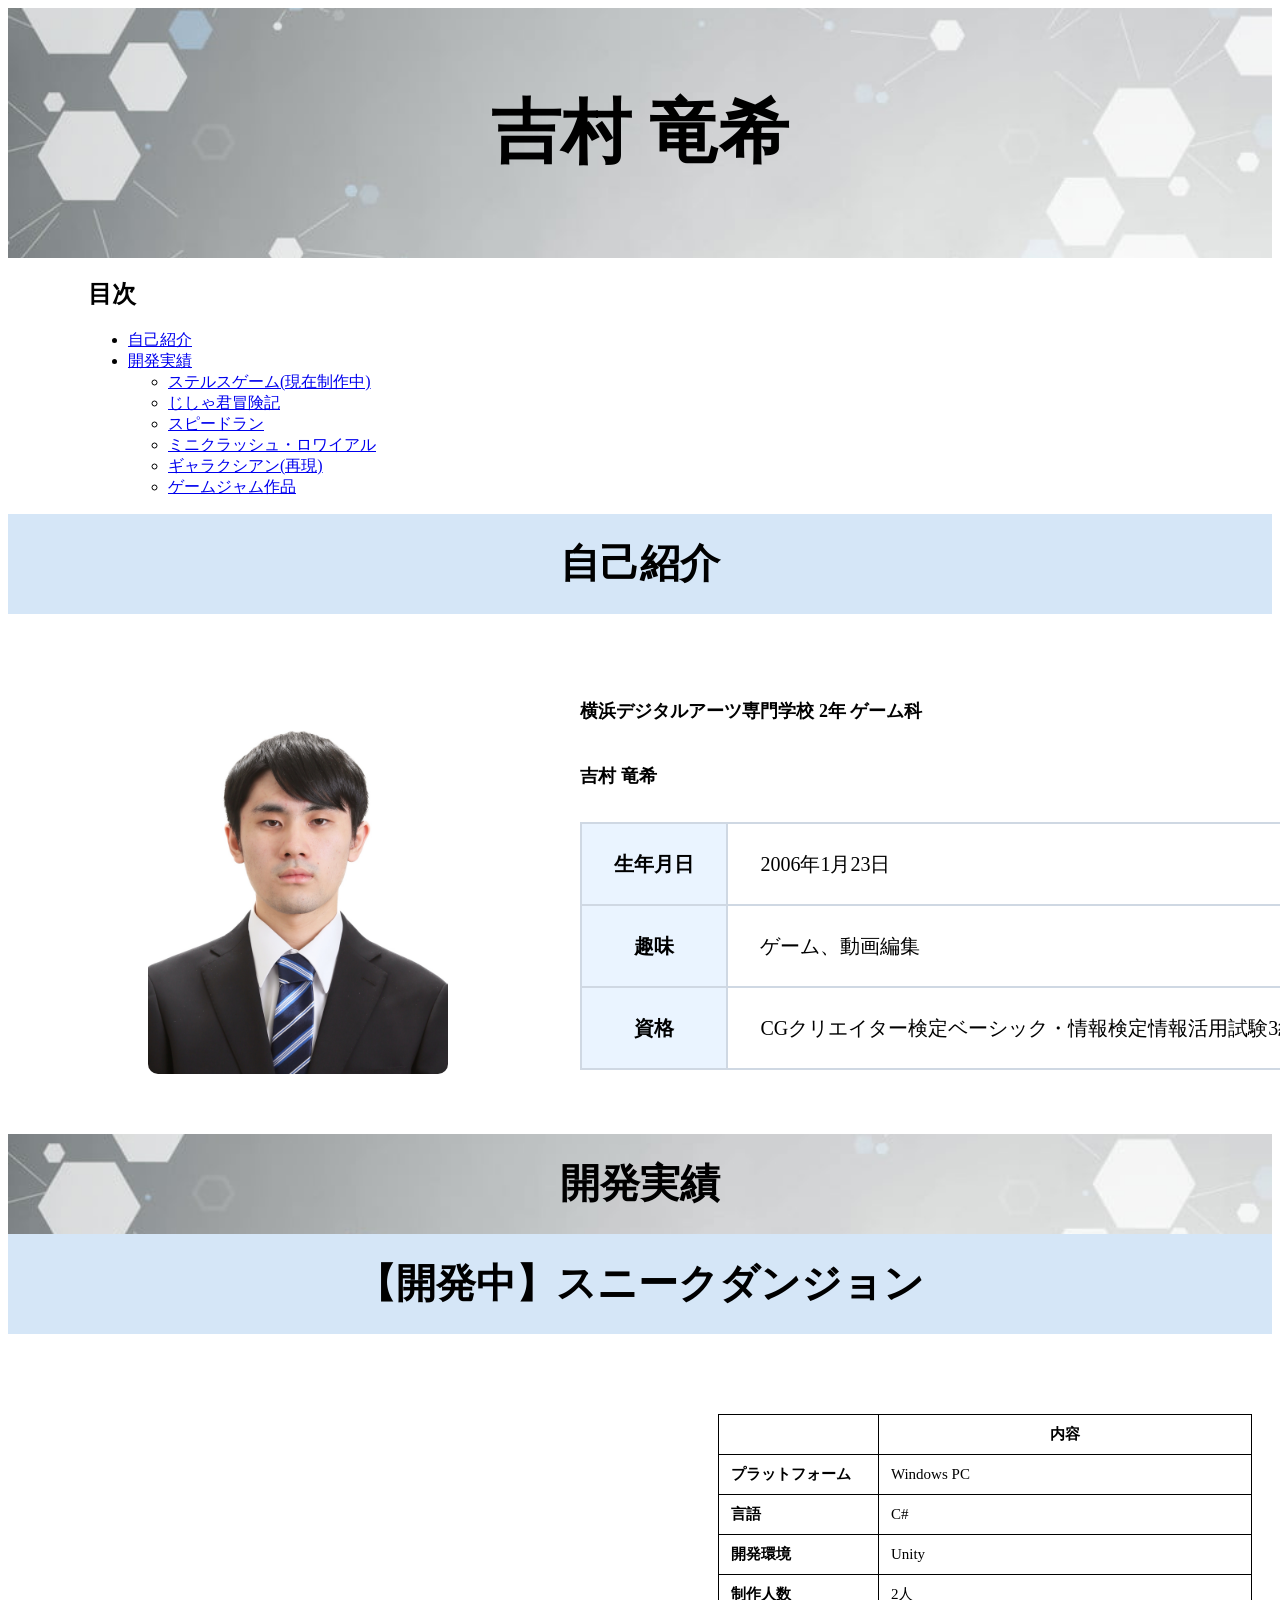
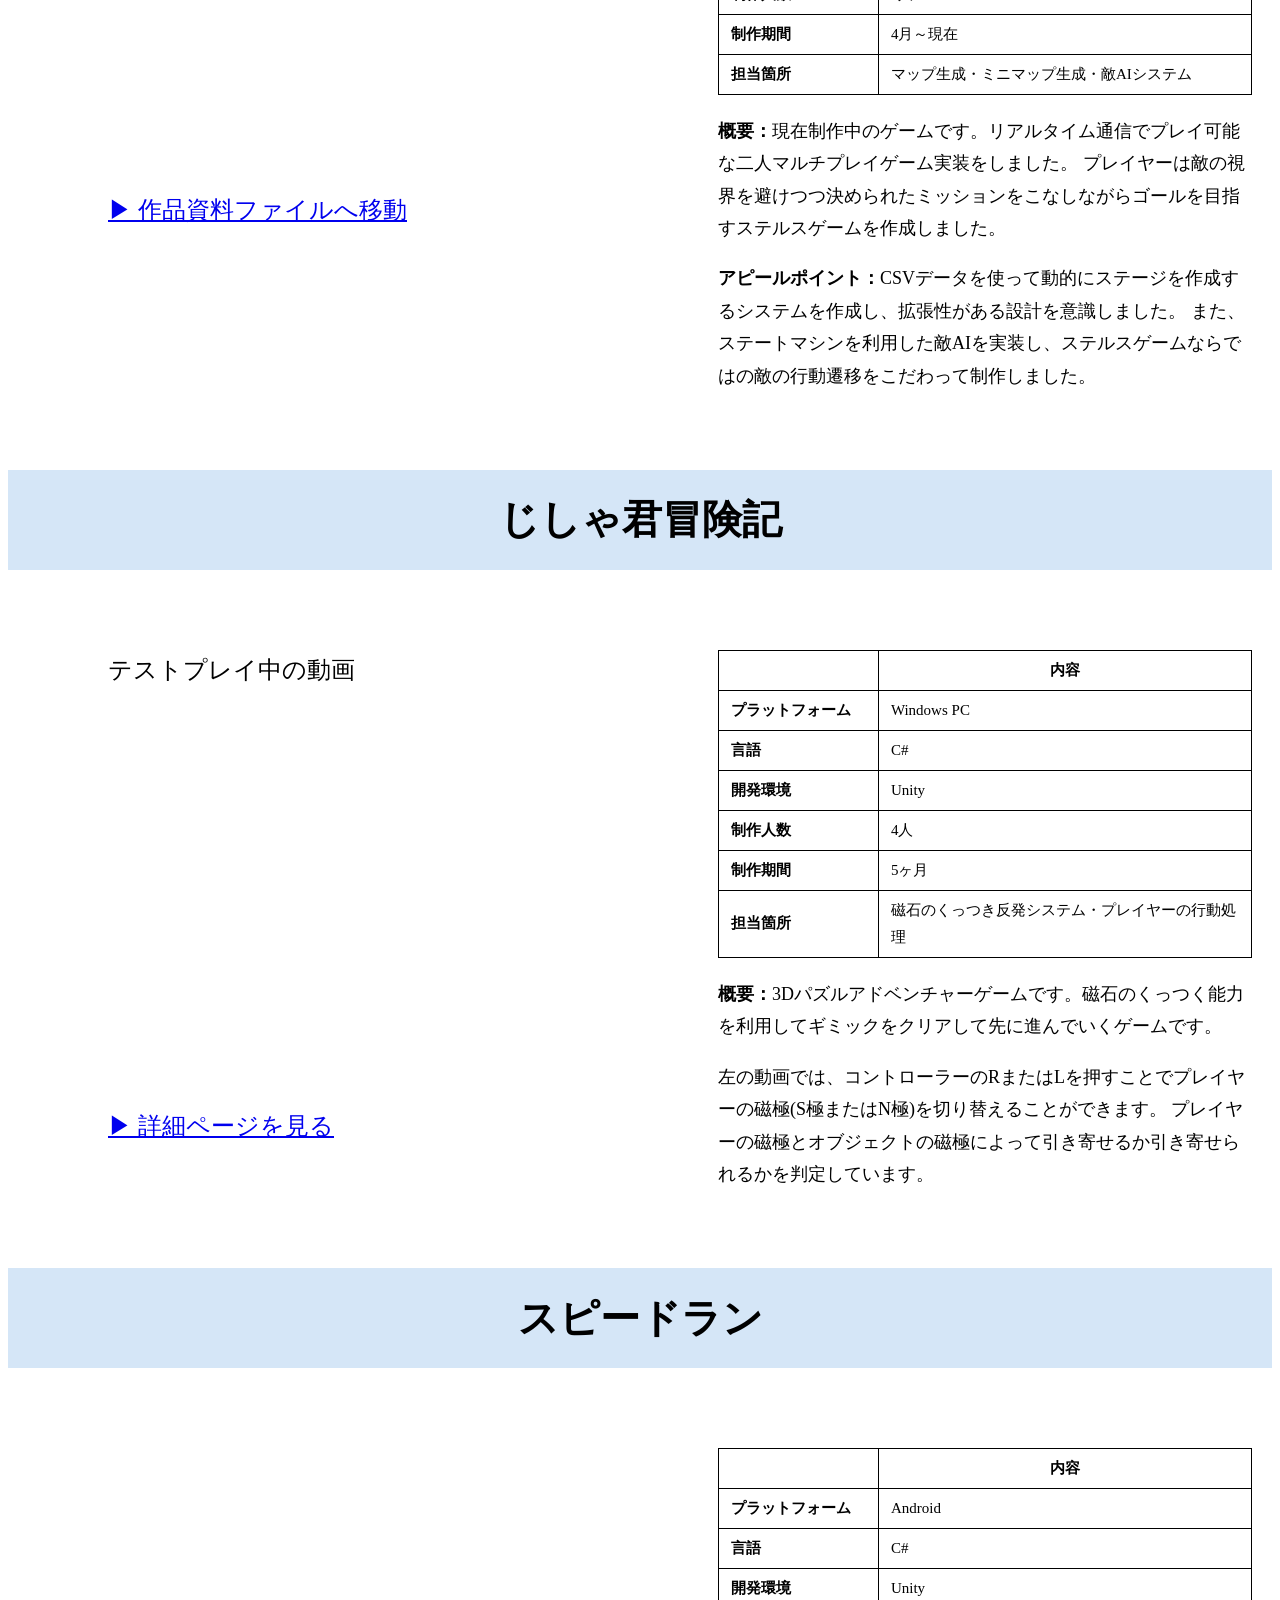
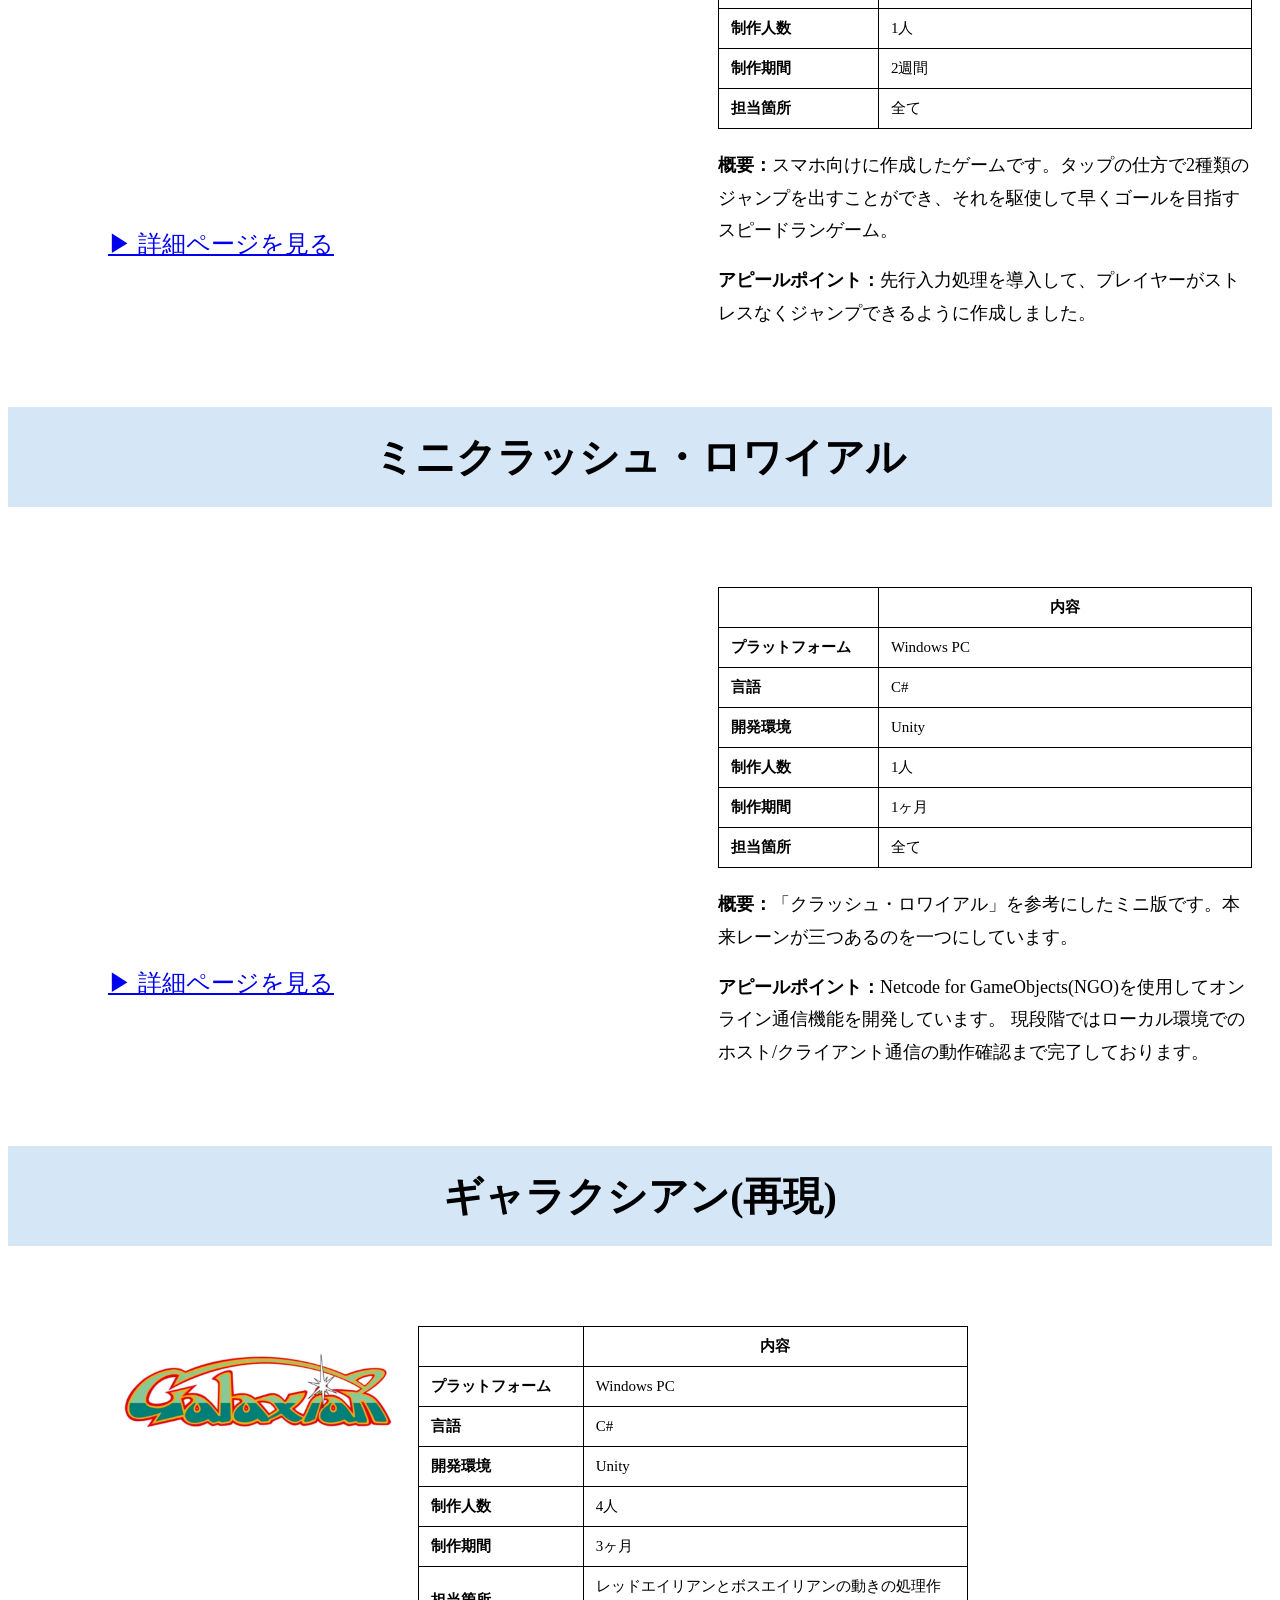
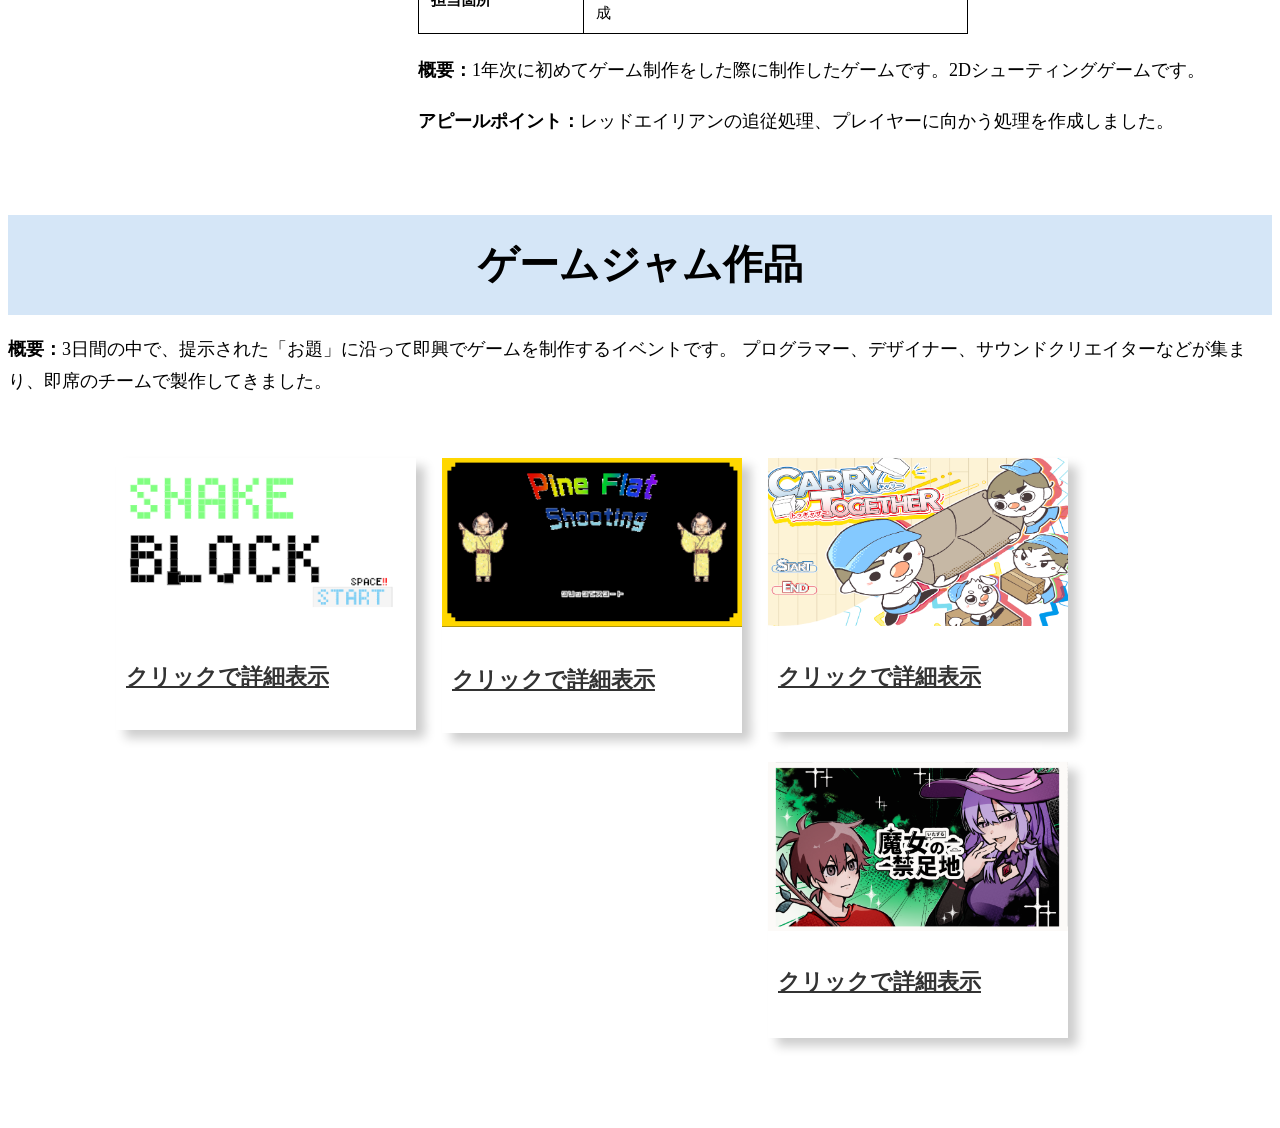
<file: index.html>
<!DOCTYPE html>
<html lang="en">

<head>
    <meta charset="UTF-8">
    <meta name="viewport" content="width=device-width, initial-scale=1.0">
    <title>吉村 竜希-ポートフォリオサイト</title>
    <link rel="stylesheet" href="css/style.css">
    <script src="js/script.js"></script>

    <style>
        /* スクリプトを表示するコンテナのスタイル */
        .script-container {
            width: 100%;
            max-width: 800px;
            /* 幅の最大値 */
            height: 300px;
            /* ★表示する高さ（ここを変えて調整） */
            overflow-y: auto;
            /* ★縦スクロールを有効にする */
            overflow-x: auto;
            /* 横スクロールも有効に */
            background-color: #282c34;
            /* 背景色（ダークテーマ風） */
            color: #abb2bf;
            /* 文字色 */
            padding: 15px;
            font-family: 'Consolas', 'Monaco', 'Courier New', monospace;
            /* 等幅フォント */
            border-radius: 5px;
            border: 1px solid #444;
            white-space: pre;
            /* 改行やスペースを維持 */
            line-height: 1.5;
        }

        /* キーワードのハイライト（任意） */
        .keyword {
            color: #c678dd;
        }

        .class {
            color: #e5c07b;
        }

        .string {
            color: #98c379;
        }

        .comment {
            color: #5c6370;
        }
    </style>


</head>

<body>
    <header style="
        background-image: url('img/背景.jpg');
        background-size: cover;
        background-position: center;
        height: 250px;

        display: flex;
        justify-content: center;
        align-items: center;
    ">

        <h1 style="
        color: rgb(0, 0, 0);
        margin: 0;
        font-size: clamp(40px, 8vw, 70px);
        font-weight: bold;
    ">
            吉村 竜希
        </h1>
    </header>

    <main>
        <div style="
            width: 30%;
            margin-left: 80px;
        ">
            <h2>目次</h2>
            <ul>
                <li><a href="#自己紹介">自己紹介</a></li>
                <li>
                    <a href="#開発実績">開発実績</a>
                    <ul>
                        <li><a href="#6">ステルスゲーム(現在制作中)</a></li>
                        <li><a href="#1">じしゃ君冒険記</a></li>
                        <li><a href="#2">スピードラン</a></li>
                        <li><a href="#3">ミニクラッシュ・ロワイアル</a></li>
                        <li><a href="#4">ギャラクシアン(再現)</a></li>
                        <li><a href="#5">ゲームジャム作品</a></li>
                    </ul>
                </li>
            </ul>
        </div>

        <section id="自己紹介" class="section-header">
            <h2 class="section-title">自己紹介</h2>
        </section>

        <!-- 自己紹介本文 -->
        <section class="profile">
            <img src="img/顔写真_吉村竜希.jpg" alt="プロフィール画像" class="profile-img">

            <div class="profile-text">
                <p>
                    <strong>横浜デジタルアーツ専門学校 2年 ゲーム科</strong><br><br>
                    <strong>吉村 竜希</strong><br>
                </p>
                <!-- プロフィール表 -->
                <table class="profile-table">
                    <tr>
                        <th>生年月日</th>
                        <td>2006年1月23日</td>
                    </tr>
                    <tr>
                        <th>趣味</th>
                        <td>ゲーム、動画編集</td>
                    </tr>
                    <tr>
                        <th>資格</th>
                        <td>CGクリエイター検定ベーシック・情報検定情報活用試験3級</td>
                    </tr>
                </table>
            </div>
        </section>

        <section id="開発実績" class="section-headerkai">
            <h2 class="section-title">開発実績</h2>
        </section>



        <!-- 作品6 -->
        <section id="6" class="section-header">
            <h2 class="section-title">【開発中】スニークダンジョン</h2>
        </section>

        <section class="profile-video work">
            <div class="work-video-area">
                <iframe class="work-video" src="https://www.youtube.com/embed/y5pR0UmbZ98" title="YouTube video player"
                    frameborder="0" allowfullscreen>
                </iframe>
                <a href="https://drive.google.com/file/d/1vxApCW9jfFc0E8pp_rymOGmz6Pm_kIcn/view?usp=drive_link"
                    class="work-detail-link" style="font-size: 24px;">
                    ▶ 作品資料ファイルへ移動
                </a>

            </div>
            <div class="profile-text work-text">

                <table class="work-table">
                    <tr>
                        <th class="empty"></th>
                        <th class="header">内容</th>
                    </tr>
                    <tr>
                        <th>プラットフォーム</th>
                        <td>Windows PC</td>
                    </tr>
                    <tr>
                        <th>言語</th>
                        <td>C#</td>
                    </tr>
                    <tr>
                        <th>開発環境</th>
                        <td>Unity</td>
                    </tr>
                    <tr>
                        <th>制作人数</th>
                        <td>2人</td>
                    </tr>
                    <tr>
                        <th>制作期間</th>
                        <td>4月～現在</td>
                    </tr>
                    <tr>
                        <th>担当箇所</th>
                        <td>マップ生成・ミニマップ生成・敵AIシステム</td>
                    </tr>
                </table>


                <p>
                    <strong>概要：</strong>現在制作中のゲームです。リアルタイム通信でプレイ可能な二人マルチプレイゲーム実装をしました。
                    プレイヤーは敵の視界を避けつつ決められたミッションをこなしながらゴールを目指すステルスゲームを作成しました。
                </p>
                <p>
                    <strong>アピールポイント：</strong>CSVデータを使って動的にステージを作成するシステムを作成し、拡張性がある設計を意識しました。
                    また、ステートマシンを利用した敵AIを実装し、ステルスゲームならではの敵の行動遷移をこだわって制作しました。

                </p>
            </div>
        </section>


        <!-- 作品1 -->
        <section id="1" class="section-header">
            <h2 class="section-title">じしゃ君冒険記</h2>
        </section>

        <section class="profile-video work">
            <div class="work-video-area">
                <p style="font-size: 24px;">
                    テストプレイ中の動画
                </p>
                <iframe class="work-video" src="https://www.youtube.com/embed/OQB4BA4l8mY" title="YouTube video player"
                    frameborder="0" allowfullscreen>
                </iframe>

                <a href="work1.html" class="work-detail-link" style="font-size: 24px;">
                    ▶ 詳細ページを見る
                </a>
            </div>



            <div class="profile-text work-text">

                <table class="work-table">
                    <tr>
                        <th class="empty"></th>
                        <th class="header">内容</th>
                    </tr>
                    <tr>
                        <th>プラットフォーム</th>
                        <td>Windows PC</td>
                    </tr>
                    <tr>
                        <th>言語</th>
                        <td>C#</td>
                    </tr>
                    <tr>
                        <th>開発環境</th>
                        <td>Unity</td>
                    </tr>
                    <tr>
                        <th>制作人数</th>
                        <td>4人</td>
                    </tr>
                    <tr>
                        <th>制作期間</th>
                        <td>5ヶ月</td>
                    </tr>
                    <tr>
                        <th>担当箇所</th>
                        <td>磁石のくっつき反発システム・プレイヤーの行動処理</td>
                    </tr>
                </table>

                <p>
                    <strong>概要：</strong>3Dパズルアドベンチャーゲームです。磁石のくっつく能力を利用してギミックをクリアして先に進んでいくゲームです。
                </p>
                <p>
                    <!-- <strong>アピールポイント：</strong> -->左の動画では、コントローラーのRまたはLを押すことでプレイヤーの磁極(S極またはN極)を切り替えることができます。
                    プレイヤーの磁極とオブジェクトの磁極によって引き寄せるか引き寄せられるかを判定しています。
            </div>
        </section>

        <!-- 作品2 -->
        <section id="2" class="section-header">
            <h2 class="section-title">スピードラン</h2>
        </section>

        <section class="profile-video work">
            <div class="work-video-area">
                <iframe class="work-video" src="https://www.youtube.com/embed/fJHlvw0F22Q" title="YouTube video player"
                    frameborder="0" allowfullscreen>
                </iframe>

                <a href="speedRun.html" class="work-detail-link" style="font-size: 24px;">
                    ▶ 詳細ページを見る
                </a>
            </div>

            <div class="profile-text work-text">

                <table class="work-table">
                    <tr>
                        <th class="empty"></th>
                        <th class="header">内容</th>
                    </tr>
                    <tr>
                        <th>プラットフォーム</th>
                        <td>Android</td>
                    </tr>
                    <tr>
                        <th>言語</th>
                        <td>C#</td>
                    </tr>
                    <tr>
                        <th>開発環境</th>
                        <td>Unity</td>
                    </tr>
                    <tr>
                        <th>制作人数</th>
                        <td>1人</td>
                    </tr>
                    <tr>
                        <th>制作期間</th>
                        <td>2週間</td>
                    </tr>
                    <tr>
                        <th>担当箇所</th>
                        <td>全て</td>
                    </tr>
                </table>


                <p>
                    <strong>概要：</strong>スマホ向けに作成したゲームです。タップの仕方で2種類のジャンプを出すことができ、それを駆使して早くゴールを目指すスピードランゲーム。
                </p>
                <p>
                    <strong>アピールポイント：</strong>先行入力処理を導入して、プレイヤーがストレスなくジャンプできるように作成しました。
                </p>
            </div>
        </section>


        <!-- 作品3 -->
        <section id="3" class="section-header">
            <h2 class="section-title">ミニクラッシュ・ロワイアル</h2>
        </section>

        <section class="profile-video work">
            <div class="work-video-area">
                <iframe class="work-video" src="https://www.youtube.com/embed/V5KgAt2KXnY" title="YouTube video player"
                    frameborder="0" allowfullscreen>
                </iframe>
                <a href="MiniClashRoyale.html" class="work-detail-link" style="font-size: 24px;">
                    ▶ 詳細ページを見る
                </a>
            </div>
            <div class="profile-text work-text">

                <table class="work-table">
                    <tr>
                        <th class="empty"></th>
                        <th class="header">内容</th>
                    </tr>
                    <tr>
                        <th>プラットフォーム</th>
                        <td>Windows PC</td>
                    </tr>
                    <tr>
                        <th>言語</th>
                        <td>C#</td>
                    </tr>
                    <tr>
                        <th>開発環境</th>
                        <td>Unity</td>
                    </tr>
                    <tr>
                        <th>制作人数</th>
                        <td>1人</td>
                    </tr>
                    <tr>
                        <th>制作期間</th>
                        <td>1ヶ月</td>
                    </tr>
                    <tr>
                        <th>担当箇所</th>
                        <td>全て</td>
                    </tr>
                </table>


                <p>
                    <strong>概要：</strong>「クラッシュ・ロワイアル」を参考にしたミニ版です。本来レーンが三つあるのを一つにしています。
                </p>
                <p>
                    <strong>アピールポイント：</strong>Netcode for GameObjects(NGO)を使用してオンライン通信機能を開発しています。
                    現段階ではローカル環境でのホスト/クライアント通信の動作確認まで完了しております。
                </p>
            </div>
        </section>

        <!-- 作品4 -->
        <section id="4" class="section-header">
            <h2 class="section-title">ギャラクシアン(再現)</h2>
        </section>

        <section class="profile-video work">
            <div class="work-video-area">
                <img src="img/ギャラクシアン.webp" alt="プロフィール画像" class="profile-img">
            </div>

            <div class="profile-text work-text">

                <table class="work-table">
                    <tr>
                        <th class="empty"></th>
                        <th class="header">内容</th>
                    </tr>
                    <tr>
                        <th>プラットフォーム</th>
                        <td>Windows PC</td>
                    </tr>
                    <tr>
                        <th>言語</th>
                        <td>C#</td>
                    </tr>
                    <tr>
                        <th>開発環境</th>
                        <td>Unity</td>
                    </tr>
                    <tr>
                        <th>制作人数</th>
                        <td>4人</td>
                    </tr>
                    <tr>
                        <th>制作期間</th>
                        <td>3ヶ月</td>
                    </tr>
                    <tr>
                        <th>担当箇所</th>
                        <td>レッドエイリアンとボスエイリアンの動きの処理作成</td>
                    </tr>
                </table>


                <p>
                    <strong>概要：</strong>1年次に初めてゲーム制作をした際に制作したゲームです。2Dシューティングゲームです。
                </p>
                <p>
                    <strong>アピールポイント：</strong>レッドエイリアンの追従処理、プレイヤーに向かう処理を作成しました。
                </p>
            </div>
        </section>

        <!-- 作品5 -->
        <section id="5" class="section-header">
            <h2 class="section-title">ゲームジャム作品</h2>
        </section>

        <div class="profile-text work-text">
            <p>
                <strong>概要：</strong>3日間の中で、提示された「お題」に沿って即興でゲームを制作するイベントです。
                プログラマー、デザイナー、サウンドクリエイターなどが集まり、即席のチームで製作してきました。

            </p>
        </div>

        <section class="profile-video work">
            <div class="modalList-item js-item">
                <a href="javascript:void(0);" class="js-modal">
                    <div class="modalButton-img">
                        <img src="img/SnakeBlockサムネ.png" alt="">
                    </div>

                    <h3>
                        クリックで詳細表示<br>
                    </h3>
                </a>
                <div class="modal">
                    <div class="modal-container">
                        <div class="modal-inner">
                            <div class="modal-contents">
                                <div class="modalInner-img">
                                    <iframe class="work-video" src="https://www.youtube.com/embed/Bw48nhQoSNM"
                                        title="YouTube video player" frameborder="0" allowfullscreen>
                                    </iframe>
                                </div>
                                <div class="modalInner-item">
                                    <p><strong>作品名：</strong>SnakeBlock
                                        <br><strong>制作人数：</strong>4人 (全員プログラマー)
                                        <br><strong>制作環境：</strong>Unity
                                        <br><strong>概要：</strong>この作品は2年生の4月に約40人いるクラスでランダムな4～5人のチームを組み制作した作品です。
                                        今回のテーマは「さく」だったので私たちのチームは「さく」から「さくで何かを囲う」を連想してスネークゲーム
                                        をイメージして作成しました。
                                        <br><strong>担当箇所：</strong>敵(動画内の手裏剣)の生成処理。敵の状態遷移作成です。

                                    <h3>Enemy.cs</h3>

                                    <!-- スクロール可能なコードエリア -->
                                    <div class="script-container">
                                        <pre><code>
using UnityEngine;
using Gloval;

public class Enemy : MonoBehaviour
{
    public enum EnemyState
    {
        IDLE,
        MOVE,
    }
    
    BoardManager bm;
    PlayerManager pm;
    GameManager gm;
    //EnemyGenerator eg;

    [Tooltip("状態変数"), SerializeField]
    EnemyState state = EnemyState.IDLE;

    [Tooltip("移動の目標地点") ,SerializeField]
    Vector3 targetPos;
    [Tooltip("移動速度")]
    float moveSpeed = 3f;
    [Tooltip("移動速度乱数")]
    float randMoveSpeedRatio;

    [Tooltip("待機時間計測")] 
    float stateTimer;

    [Tooltip("消滅アニメーション"), SerializeField]
    GameObject prfbBreakAnim;

    // Start is called before the first frame update
    void Start()
    {
        bm = GameObject.Find("BoardManager").GetComponent<BoardManager>();
        pm = GameObject.Find("Player").      GetComponent<PlayerManager>();
        gm = GameObject.Find("GameManager"). GetComponent<GameManager>();

        //eg = GameObject.Find("EnemyGenerator").GetComponent<EnemyGenerator>();
    }

    // Update is called once per frame
    void Update()
    {
        //ゲーム中のみ.
        if (gm.startFlag && !gm.gameOverFlag)
        {
            // 状態遷移処理
            State();

            Vector2Int position = Gl_Func.WPosToBPos(transform.position);
            if (bm.Board[position.x, position.y].type == BoardType.PLAYER_AREA)
            {
                EnemyDeath();
            }
        }
    }

    /// <summary>
    /// 状態ごとの処理
    /// </summary>
    void State()
    {
        switch (state)
        {
            case EnemyState.IDLE:
                //待機
                EnemyIdle();
                break;
            case EnemyState.MOVE:
                //移動
                EnemyMove();
                break;
        }
    }

    /// <summary>
    /// 待機状態処理
    /// </summary>
    void EnemyIdle()
    {
        if(stateTimer > 0)
        {
            stateTimer -= Time.deltaTime;
        }
        else
        {
            print("待機終了");
            SetGoalMove();
        }
    }

    // todo:敵の動き
    /// <summary>
    /// 敵の移動処理  
    /// </summary>
    void EnemyMove()
    {
        var tmpPos = transform.position; //現在座標の仮取得.
        var dis = targetPos - tmpPos;    //目標地点までの座標差(distance)

        //仮で移動したとする.
        tmpPos += dis.normalized * moveSpeed * randMoveSpeedRatio * Time.deltaTime;
        
        //何のマスに乗ってるかで処理を分ける.
        Vector2Int bpos = Gl_Func.WPosToBPos(tmpPos);
        switch (bm.Board[bpos.x, bpos.y].type)
        {
            case BoardType.PLAYER_AREA:
                SetGoalMove();
                break;
            case BoardType.PLAYER_TRAIL:
                pm.PlayerDeath();
                break;
            case BoardType.NONE:
                transform.position = tmpPos; //実際に移動する.
                break;
        }
        
        //目標地点に着いたら(一定範囲)
        if ((targetPos - transform.position).magnitude < Gl_Const.ENM_GOAL_STOP_RANGE)
        {
            SetGoalMove();
        }
    }
    
    void EnemyDeath()
    {
        gm.deathEnemyCnt++;  //死亡数+1.
        
        var obj = Instantiate(prfbBreakAnim);
        obj.transform.position = transform.position;
        
        Destroy(gameObject); //自身を消滅.
    }

    /// <summary>
    /// 移動開始時の処理と、目標座標の決定
    /// </summary>
    void SetGoalMove()
    {
        print("移動開始");
        state = EnemyState.MOVE;
        
        Vector2 pos = transform.position;
        pos = Gl_Func.LimPosInBoard(pos);
        transform.position = pos;

        //目標地点の抽選.
        {
            int rndX = Random.Range(0, Gl_Const.BOARD_WID - 1);
            int rndY = Random.Range(0, Gl_Const.BOARD_HEI - 1);

            //その座標が無マスなら.
            if (bm.Board[rndX, rndY].type == BoardType.NONE)
            {
                var wPos = Gl_Func.BPosToWPos(new Vector2Int(rndX, rndY));
                targetPos = Gl_Func.LimPosInBoard(wPos);
            }
        }

        randMoveSpeedRatio = Random.Range(
            Gl_Const.ENM_MIN_MOVE_SPEED, Gl_Const.ENM_MAX_MOVE_SPEED
        );
    }
}

</code></pre>
                                    </div>
                                    <h3>EnemyGenerator.cs</h3>
                                    <div class="script-container">
                                        <pre><code>
using System;
using System.Collections;
using UnityEngine;
using Gloval;

public class EnemyGenerator : MonoBehaviour
{
    [Tooltip("生成するプレハブ"), SerializeField]
    public GameObject prefabItem;

    [Tooltip("プレハブを入れるオブジェクト"), SerializeField]
    GameObject prefabInObj;

    [Tooltip("GameManagerのscript"), SerializeField]
    GameManager scptGameMng;

    [Tooltip("BoardManagerのscript"), SerializeField]
    BoardManager scptBoardMng;

    void Start()
    {
        StartCoroutine(WaitStart()); 
    }

    /// <summary>
    /// スタートするまで待機する用.
    /// </summary>
    /// <returns></returns>
    public IEnumerator WaitStart()
    {
        //スタートを押されるまでループ.
        while (!scptGameMng.startFlag)
        {
            yield return null;
        }

        //モード別で出現実行.
        switch (scptGameMng.gameMode) {

            case GameMode.TimeUp:
                StartCoroutine(EnmSpawnTimeUp());
                break;
        
            case GameMode.AllBreak:
                StartCoroutine(EnmSpawnAllBreak());
                break;
        }
    }

    /// <summary>
    /// ランダム生成処理(TimeUpモード)
    /// </summary>
    public IEnumerator EnmSpawnTimeUp()
    {
        yield return new WaitForSeconds(3); //3秒の猶予.

        //最初に何体か出す.
        for (int i = 0; i < Gl_Const.ENM_TIMEUP_INIT_CNT; i++) 
        {
            EnemySpawnExe();
            yield return new WaitForSeconds(0.1f);
        }

        //ゲーム終了するまでループ.
        while (!scptGameMng.gameOverFlag)
        {
            //最大出現数になってるなら待機.
            if (scptGameMng.GetEnemyCount() >= Gl_Const.ENM_TIMEUP_MAX_CNT)
            {
                yield return null;
                continue;
            }

            //遅延時間の抽選.
            float delay = UnityEngine.Random.Range(
                Gl_Const.ENM_TIMEUP_MIN_INTERVAL,
                Gl_Const.ENM_TIMEUP_MAX_INTERVAL
            );
            yield return new WaitForSeconds(delay);

            //敵を追加.
            EnemySpawnExe();
        }
    }

    /// <summary>
    /// ランダム生成処理(AllBreakモード)
    /// </summary>
    public IEnumerator EnmSpawnAllBreak()
    {
        yield return new WaitForSeconds(3); //3秒の猶予.

        //最初に何体か出す.
        for (int i = 0; i < Gl_Const.ENM_ALLBREAK_MAX_CNT; i++)
        {
            EnemySpawnExe();
            yield return new WaitForSeconds(0.1f);
        }
    }

    /// <summary>
    /// 敵を出現.
    /// </summary>
    public void EnemySpawnExe()
    {
        //出現座標抽選.
        int rndX = UnityEngine.Random.Range(10, Gl_Const.BOARD_WID - 1);
        int rndY = UnityEngine.Random.Range(10, Gl_Const.BOARD_HEI - 1);

        //その座標が無マスなら.
        if (scptBoardMng.Board[rndX, rndY].type == BoardType.NONE)
        {
            //敵出現.
            var obj = Instantiate(prefabItem, prefabInObj.transform);
            //座標を抽選して配置.
            obj.transform.position = Gl_Func.BPosToWPos(new Vector2Int(rndX, rndY));
        }
    }

    /// <summary>
    /// 敵のオブジェクトを取得する処理
    /// </summary>
    public GameObject[] GetEnemyObjects()
    {
        // タグ「Enemy」を持つ全てのオブジェクトの取得
        GameObject[] Square = GameObject.FindGameObjectsWithTag("Enemy");

        return Square;
    }
}

                                            </code></pre>
                                    </div>
                                </div>


                                </p>
                            </div>
                            <div class="modal-button-wrap">
                                <button class="modal-button" type="button">閉じる</button>
                            </div>
                        </div>
                    </div>
                </div>
            </div>
            </div>



            <!-- </section> -->






            <!-- <section class="profile-video work"> -->
            <div class="modalList-item js-item">
                <a href="javascript:void(0);" class="js-modal">
                    <div class="modalButton-img">
                        <img src="img/PineFlatShootingサムネ.png" alt="">
                    </div>

                    <h3>
                        クリックで詳細表示<br>
                    </h3>
                </a>
                <div class="modal">
                    <div class="modal-container">
                        <div class="modal-inner">
                            <div class="modal-contents">
                                <div class="modalInner-img">
                                    <iframe class="work-video" src="https://www.youtube.com/embed/HRlmhAcvzls"
                                        title="YouTube video player" frameborder="0" allowfullscreen>
                                    </iframe>
                                </div>
                                <div class="modalInner-item">
                                    <p><strong>作品名：</strong>Pine Flat Shooting
                                        <br><strong>制作人数：</strong>5人(プログラマー3人・デザイナー1人・サウンドクリエーター1人)
                                        <br><strong>制作環境：</strong>Unity
                                        <br><strong>概要：</strong>この作品は1年次の3月に制作しました。
                                        今回のテーマは「かね」でした。かねから黄金を連想してそれに似あう人物をイメージしてインパクト抜群で、つい笑ってしまうようなゲームを作成しました。
                                        デザインとサウンドは元のあるものをオマージュして作成していただきました。

                                        <br><strong>担当箇所：</strong>プレイヤー移動。アイテムを投げる処理。残機システム。プレイヤーとマウスの移動できる場所指定。

                                    <h3>Player.cs</h3>

                                    <!-- スクロール可能なコードエリア -->
                                    <div class="script-container">
                                        <pre><code>
using System.Collections;
using System.Collections.Generic;
using UnityEngine;
using UnityEngine.Device;
using Utility;
using static UnityEngine.GraphicsBuffer;

public class Player : MonoBehaviour
{
    BulletManager bm;
    ItemGenerator ig;
    GameManager gm;

    [Tooltip("マウスカーソル取得")]
    public GameObject Square;

    [Tooltip("アイテム取得")]
    public GameObject prefabItem;

    [Tooltip("移動速度")]
    float moveSpeed = 5f;

    [Tooltip("残機")]
    public int hp { get; private set; } = Common.PLAYER_HP;

    [Tooltip("アニメーター")]
    Animator animator;

    [Tooltip("持っているか")]
    bool isHaveItem = false;
    [Tooltip("所持アイテムID")]
    BulletType haveItemType;

    // Start is called before the first frame update
    void Start()
    {
        bm = GameObject.Find("BulletManager").GetComponent<BulletManager>();
        ig = GameObject.Find("ItemGenerator").GetComponent<ItemGenerator>();
        gm = GameObject.Find("GameManager").GetComponent<GameManager>();

        animator = GetComponent<Animator>();
    }

    // Update is called once per frame
    void Update()
    {
        if (gm.isStarted)
        {
            PlayerMovement();
            NotOutsideScreen();
            ThrowButton();
            //if(Input.GetKeyDown(KeyCode.Space)) {
            //    RemainingLives();
            //}
        }

    }

    void OnTriggerEnter2D(Collider2D c)
    {

        var tag = c.gameObject.tag;
        if (tag == "Item")
        {
            if (isHaveItem != true)
            {
                haveItemType = c.gameObject.GetComponent<Item>().bulletType;
                gm.GetItem(haveItemType);
                Destroy(c.gameObject);
                isHaveItem = true;
                ig.DecCnt();
            }
        }


    }

    // todo.上下左右に移動
    /// <summary>
    /// プレイヤー移動処理
    /// </summary>
    public void PlayerMovement()
    {
        //var(lb, rt) = Common.GetWorldWindowSize();
        bool isMove = false;

        if ((Input.GetKey(KeyCode.UpArrow)) || (Input.GetKey(KeyCode.W)))
        {
            transform.position += new Vector3(0, 1, 0) * moveSpeed * Time.deltaTime;
            isMove = true;
        }
        if ((Input.GetKey(KeyCode.DownArrow)) || (Input.GetKey(KeyCode.S)))
        {
            transform.position += new Vector3(0, -1, 0) * moveSpeed * Time.deltaTime;
            isMove = true;
        }
        if ((Input.GetKey(KeyCode.LeftArrow)) || (Input.GetKey(KeyCode.A)))
        {
            transform.position += new Vector3(-1, 0, 0) * moveSpeed * Time.deltaTime;
            var ls = transform.localScale;
            if(ls.x < 0)
            {
                ls.x *= -1;
            }
            transform.localScale = ls;
            isMove = true;
        }
        if ((Input.GetKey(KeyCode.RightArrow)) || (Input.GetKey(KeyCode.D)))
        {
            transform.position += new Vector3(1, 0, 0) * moveSpeed * Time.deltaTime;
            var ls = transform.localScale;
            if (ls.x > 0)
            {
                ls.x *= -1;
            }
            transform.localScale = ls;
            isMove = true;
        }

        if (isMove)
        {
            animator.ResetTrigger("Idle");
            animator.SetTrigger("Move");
        }
        else
        {
            animator.ResetTrigger("Move");
            animator.SetTrigger("Idle");
        }
    }

    // todo.画面外に出ない
    /// <summary>
    /// プレイヤーが画面外に出ない処理
    /// </summary>
    public void NotOutsideScreen()
    {
        var (lb, rt) = Common.GetWorldWindowSize();

        if (transform.position.x < lb.x + Common.MARGIN_LEFT)
        {
            transform.position = new Vector3(lb.x + Common.MARGIN_LEFT, transform.position.y, transform.position.z);
        }
        if (transform.position.x > 0 - Common.MARGIN_RIGHT)
        {
            transform.position = new Vector3(0 - Common.MARGIN_RIGHT, transform.position.y, transform.position.z);
        }
        if (transform.position.y > rt.y - Common.MARGIN_TOP)
        {
            transform.position = new Vector3(transform.position.x, rt.y - Common.MARGIN_TOP, transform.position.z);
        }
        if (transform.position.y < lb.y + Common.MARGIN_BOTTOM)
        {
            transform.position = new Vector3(transform.position.x, lb.y + Common.MARGIN_BOTTOM, transform.position.z);
        }

    }


    // todo.投げるボタン
    /// <summary>
    /// クリックでアイテムを投げる処理
    /// </summary>
    public void ThrowButton()
    {
        //マウスカーソルの制限
        var (lb, rt) = Common.GetWorldWindowSize();
        var mPos = Common.GetWorldMousePos();

        Square.transform.position = new Vector3(mPos.x, mPos.y, Square.transform.position.z);

        if (Square.transform.position.x < 0 + Common.MARGIN_LEFT)
        {
            Square.transform.position = new Vector3(0 + Common.MARGIN_LEFT, Square.transform.position.y, Square.transform.position.z);
        }
        if (Square.transform.position.x > rt.x - Common.MARGIN_RIGHT)
        {
            Square.transform.position = new Vector3(rt.x - Common.MARGIN_RIGHT, Square.transform.position.y, Square.transform.position.z);
        }
        if (Square.transform.position.y > rt.y - Common.MARGIN_TOP)
        {
            Square.transform.position = new Vector3(Square.transform.position.x, rt.y - Common.MARGIN_TOP, Square.transform.position.z);
        }
        if (Square.transform.position.y < lb.y + Common.MARGIN_BOTTOM)
        {
            Square.transform.position = new Vector3(Square.transform.position.x, lb.y + Common.MARGIN_BOTTOM, Square.transform.position.z);
        }

        //左クリックしたとき
        if (Input.GetMouseButtonDown(0) && isHaveItem && bm != null)
        {
            Vector3 startPos = transform.position;  // 発射位置（自分の位置）
            Vector3 targetPos = Square.transform.position;
            targetPos.z = 0f;  // 2Dの場合Z軸を0に固定

            bm.Generate(haveItemType, startPos, targetPos, Common.TAG_PLAYER);
            // 投げるときのSE
            SoundManager.Instance.PlaySE(Sounds.SEType.Throw);
            //撃つ処理
            isHaveItem = false;
            gm.ThrowItem();
        }

    }

    // todo.体力残機　当たった後の無敵時間を作る
    /// <summary>
    /// 残機システム
    /// </summary>
    public void RemainingLives()
    {
        hp--;
        gm.UIPlayerDamage(hp);
        SoundManager.Instance.PlaySE(Sounds.SEType.Damage);

        if (hp <= 0)
        {
            print("死んだ");
        }
    }


    public void HideFocus()
    {
        Square.SetActive(false);
    }

    public void ShowFocus()
    {
        Square.SetActive(true);
    }
}


                                    </div>
                                </div>


                                </p>
                            </div>
                            <div class="modal-button-wrap">
                                <button class="modal-button" type="button">閉じる</button>
                            </div>
                        </div>
                    </div>
                </div>
            </div>
            </div>


            <div class="modalList-item js-item">
                <a href="javascript:void(0);" class="js-modal">
                    <div class="modalButton-img">
                        <img src="img/CarryTogetherサムネ.png" alt="">
                    </div>

                    <h3>
                        クリックで詳細表示<br>
                    </h3>
                </a>
                <div class="modal">
                    <div class="modal-container">
                        <div class="modal-inner">
                            <div class="modal-contents">
                                <div class="modalInner-img">
                                     <iframe class="work-video" src="https://www.youtube.com/embed/6ulJN6awhoE"
                                        title="YouTube video player" frameborder="0" allowfullscreen>
                                    </iframe>
                                </div>
                                <div class="modalInner-item">
                                    <p><strong>作品名：</strong>CarryTogether
                                        <br><strong>制作人数：</strong>5人(プログラマー3人・プランナー1人・デザイナー2人)
                                        <br><strong>制作環境：</strong>Unity
                                        <br><strong>概要：</strong>この作品は2年次の3月に制作しました。今回のテーマは「引っ越し」でした。
                                        引っ越しから連想して荷物運びというゲーム性がある作品を制作しました。
                                        <br><strong>担当箇所：</strong>二人で家具を運ぶときの回転処理。壁に当たった時に家具の体力を減らす処理。サウンドマネージャー作成。UIとプレイヤーの掴む処理などの結合作業。

                                    <h3>ObjectLocation.cs(オブジェクト回転処理)</h3>

                                    <!-- スクロール可能なコードエリア -->
                                    <div class="script-container">
                                        <pre><code>
using System.Collections;
using System.Collections.Generic;
using Unity.VisualScripting;
using UnityEngine;
using static UnityEditor.Experimental.GraphView.GraphView;
using static UnityEngine.GraphicsBuffer;

public class ObjectLocation : MonoBehaviour
{
    #region 宣言

    [SerializeField] private int weight; // 重さ
    [SerializeField] private int power;  // このオブジェクトにかかっている力

    public GameObject player1;
    public GameObject player2;

    Player pl1;
    Player pl2;

    [SerializeField] int holdCnt = 0;

    [SerializeField] bool isGrab1 = false;
    [SerializeField] bool isGrab2 = false;
    public bool isCheck = false;
    bool isStopping = false;

    float distancePlayer;
    float baseAngle; // 初期角度

    public Vector3 hitNormal;
    Vector2 prevPos1;
    Vector2 prevPos2;
    Rigidbody2D rb;
    #endregion

    #region Set関数
    public void AddPower(int _power)
    {
        power += _power;
    }

    public void SubtractPower(int _power)
    {
        power -= _power;
        if (power < 0) { power = 0; }
    }

    public void SetIsGrab1(bool flg)
    {
        isGrab1 = flg;
    }

    public void SetIsGrab2(bool flg)
    {
        isGrab2 = flg;
    }

    public void AddHoldCnt()
    {
        holdCnt++;
    }

    public void SubtractHoldCnt()
    {
        holdCnt--;
    }
    #endregion

    #region Get関数
    public bool GetCanHold()
    {
        return power >= weight;
    }

    public int GetHoldCnt()
    {
        return holdCnt;
    }

    public bool GetIsGrab1()
    {
        return isGrab1;
    }

    public bool GetIsGrab2()
    {
        return isGrab2;
    }
    #endregion

    #region 回転処理

    /// <summary>
    /// 家具を回転させる処理
    /// </summary>
    void FurnitureLocation()
    {
        Vector2 posA = player1.transform.position;
        Vector2 posB = player2.transform.position;

        // 中間位置
        Vector2 center = (posA + posB) / 2f;
        rb.MovePosition(center);

        Vector2 leftPos, rightPos;

        if(posA.x <= posB.x)
        {
            leftPos = posA;
            rightPos = posB;
        }
        else
        {
            leftPos = posB;
            rightPos = posA;
        }

        // 向き
        Vector2 dir = rightPos - leftPos;
        float angle = Mathf.Atan2(dir.y, dir.x) * Mathf.Rad2Deg;
        rb.MoveRotation(angle);
    }

    void AdjustPlayers()
    {
        Vector2 inputA = pl1.GetMoveInput(); // 入力を取る
        Vector2 inputB = pl2.GetMoveInput();

        // 微小入力カット
        if (inputA.magnitude < 0.1f) inputA = Vector2.zero;
        if (inputB.magnitude < 0.1f) inputB = Vector2.zero;

        Vector2 posA = player1.transform.position;
        Vector2 posB = player2.transform.position;
        Vector2 dir = (posB - posA).normalized;
        Vector2 moveA = posA - prevPos1;
        Vector2 moveB = posB - prevPos2;
        float magA = moveA.magnitude;
        float magB = moveB.magnitude;

        // 両方入力してる
        if (inputA != Vector2.zero && inputB != Vector2.zero)
        {
            float dot = Vector2.Dot(inputA.normalized, inputB.normalized);

            if (dot > 0.5f) // 同じ方向
            {
                Vector2 move = (inputA + inputB) / 2f * Time.deltaTime * 5f;

                player1.transform.position += (Vector3)move;
                player2.transform.position += (Vector3)move;
            }
            else
            {
                // 方向違うなら止める
                player1.transform.position = prevPos1;
                player2.transform.position = prevPos2;
            }
        }
        //プレイヤー1が止まっている時プレイヤー2だけ動く
            else if (magA < 0.01f && magB > 0.01f)
        {
            if (isStopping) return;
            print("D");
            Vector2 newPosB = posA + dir * distancePlayer;
            player2.transform.position = newPosB;
        }
        // プレイヤー2が止まっているときにプレイヤー1だけ動く
        else if (magB < 0.01f && magA > 0.01f)
        {
            if (isStopping) return;

            print("E");
            Vector2 newPosA = posB - dir * distancePlayer;
            player1.transform.position = newPosA;
        }
    }

    /// <summary>
    /// 運ぶ処理
    /// </summary>
    /// <param name="player"></param>
    public void Group(GameObject player)
    {
        if (player == player1) isGrab1 = true;
        if (player == player2) isGrab2 = true;

        if (isGrab1 && isGrab2)
        {
            //rb.isKinematic = true;
            if (pl1.GetHoldFlg()) pl1.SetHoldFlg(false);
            if (pl2.GetHoldFlg()) pl2.SetHoldFlg(false);

            rb.constraints = RigidbodyConstraints2D.None;

            // 距離保存
            distancePlayer = Vector2.Distance(player1.transform.position, player2.transform.position);

            // 初期角度を保存
            //Vector2 dir = player2.transform.position - player1.transform.position;
            //baseAngle = Mathf.Atan2(dir.y, dir.x) * Mathf.Rad2Deg;
        }
        else if(!isGrab1 || !isGrab2)
        {
            rb.constraints = RigidbodyConstraints2D.FreezeAll;
        }
    }
    #endregion

    #region Unityイベント
    // Start is called before the first frame update
    void Start()
    {
        rb = GetComponent<Rigidbody2D>();
        pl1 = player1.GetComponent<Player>();
        pl2 = player2.GetComponent<Player>();

        // rb.isKinematic = true;
    }

    // Update is called once per frame
    void Update()
    {
        if (isGrab1 && isGrab2)
        {
            FurnitureLocation();
            AdjustPlayers();
        }
    }

    void FixedUpdate()
    {
        prevPos1 = player1.transform.position;
        prevPos2 = player2.transform.position;
    }

    void OnCollisionEnter2D(Collision2D col)
    {

        if (col.gameObject.CompareTag("Obstacle") || col.gameObject.CompareTag("Furniture"))
        {
            // 法線の取得
            hitNormal = col.contacts[0].normal;
            Debug.Log("衝突面の方向: " + hitNormal);
   
            //rb.isKinematic = false;
            isCheck = true;
        }
    }

    private void OnCollisionExit2D(Collision2D col)
    {
        if (col.gameObject.CompareTag("Obstacle") || col.gameObject.CompareTag("Furniture"))
        {
            //rb.isKinematic = true;
            isCheck = false;
        }
    }

    #endregion
}


                                    </div>


                                    <h3>ObjectLife.cs(オブジェクトが壁に当たった時に体力を減らす処理)</h3>
                                    

                                    <!-- スクロール可能なコードエリア -->
                                    <div class="script-container">
                                        <pre><code>

using System.Collections;
using System.Collections.Generic;
using Unity.VisualScripting;
using UnityEngine;

public class ObjectLife : MonoBehaviour
{
    #region 宣言
    [SerializeField]
    int scoreObj = 100;

    bool isTemetutyu = false;
    bool isStop = false;
    bool isBlink = false;

    float cooldown = 3;

    SpriteRenderer sr;
    KoguchiUI koguchiUI;
    [SerializeField]Clear clear;
    
    #endregion

    #region 家具のスコアを減らす処理

    /// <summary>
    /// スコアを削減する処理
    /// </summary>
    public void ScoreLower(int score)
    {
        scoreObj -= score;
        isTemetutyu = true;
        OnDamege();
        
    }

    void OnDamege()
    {
        InvokeRepeating("Blink", 0f, 0.5f);
        Invoke("StopBlink", cooldown);
    }

    void Blink()
    {
        isBlink = !isBlink;
        sr.enabled = isBlink;
    }

    void StopBlink()
    {
        CancelInvoke("Blink"); // 点滅停止
        sr.enabled = true; // 最後は表示に戻す
        isTemetutyu = false;
    }

    #endregion

    #region Unityイベント
    // Start is called before the first frame update
    void Start()
    {
       sr = GetComponent<SpriteRenderer>();
       koguchiUI = GameObject.Find("KoguchiUI").GetComponent<KoguchiUI>();
       clear = GameObject.Find("ClearManager").GetComponent<Clear>();
    }

    // Update is called once per frame
    void Update()
    {
        if (isTemetutyu) return;
        
        if (isStop)
        {
            ScoreLower(10);
        }
    }

    void OnCollisionEnter2D(Collision2D col)
    {
        if (col.gameObject.CompareTag("Furniture"))
        {
            isStop = true;
        }
    }

    void OnCollisionExit2D(Collision2D collision)
    {
        if (collision.gameObject.CompareTag("Furniture"))
        {
            isStop = false;
        }
    }

    void OnTriggerEnter2D(Collider2D collision)
    {
        print("あたった");
        if (collision.gameObject.CompareTag("CollectArea"))
        {
            koguchiUI.AddScore(scoreObj);
            clear.ClearTotal(1);
            Destroy(gameObject);
        }
    }
    #endregion
}

                                    </div>
                                </div>

                                    </p>
                            <div class="modal-button-wrap">
                                <button class="modal-button" type="button">閉じる</button>
                            </div>
                        </div>
                    </div>
                </div>
            </div>
            </div>


                <div class="modalList-item js-item">
                <a href="javascript:void(0);" class="js-modal">
                    <div class="modalButton-img">
                        <img src="img/キービジュ　タイトル有り.png" alt="">
                    </div>

                    <h3>
                        クリックで詳細表示<br>
                    </h3>
                </a>
                <div class="modal">
                    <div class="modal-container">
                        <div class="modal-inner">
                            <div class="modal-contents">
                                <div class="modalInner-img">
                                     <iframe class="work-video" src="https://www.youtube.com/embed/kct0hCW-AJw"
                                        title="YouTube video player" frameborder="0" allowfullscreen>
                                    </iframe>
                                </div>
                                <div class="modalInner-item">
                                    <p><strong>作品名：</strong>いたずら魔女の禁足地
                                        <br><strong>制作人数：</strong>5人(プログラマー3人・デザイナー2人)
                                        <br><strong>制作環境：</strong>Unity
                                        <br><strong>概要：</strong>この作品は3年次の8月に制作しました。今回のテーマは「きん」でした。
                                        きんから禁止や禁足地を連想し、縛りありの2Dアクションゲームを作成しました。
                                        <br><strong>担当箇所：</strong>プレイヤーのアニメーション、動き。UIのカットイン演出。敵やギミックの結合作業。

                                    <h3>PlayerManager .cs(プレイヤーのアニメーション、動き)</h3>

                                    <!-- スクロール可能なコードエリア -->
                                    <div class="script-container">
                                        <pre><code>
using DG.Tweening;
using Unity.VisualScripting;
using UnityEngine;
using UnityEngine.InputSystem;
using UnityEngine.SceneManagement;

public class PlayerManager : MonoBehaviour
{
    #region インプットシステム

    private PlayerInput playerInput;
    private InputAction moveAction;
    private InputAction attackAction;
    private InputAction jumpAction;
    private InputAction dashAction;

    #endregion

    #region ステート

    [SerializeField]
    public enum WitchOrder
    {
        Nomal,
        Attack,
        Jump,
        Dash
    }
    [SerializeField]
    public WitchOrder order = WitchOrder.Nomal;

    #endregion

    #region コンポーネント

    Rigidbody2D rb;
    Animator am;
    [SerializeField] private BoxCollider2D attackCollider;
    Collider2D playerCollider;
    private SpriteRenderer spriteRenderer;
    CutInController cc;

    #endregion

    #region プレイヤー変数

    [Header("移動設定")]
    [SerializeField] float moveSpeed = 5f;
    private Vector2 moveInput;

    [Header("ジャンプ設定")]
    [SerializeField] float jumpPower = 8f;

    [Header("ダッシュ設定")]
    [SerializeField] float dashSpeed = 8f;

    //[Header("攻撃設定")]
    //[SerializeField] int damagePower = 10;

    [Header("残基設定")]
    [SerializeField] int HP = 3;
    [Header("ダメージ食らった際の無敵時間")]
    [SerializeField] float interval = 5f;
    float currentInterval;

    [Header("残基UI")]
    public GameObject zanki3;
    public GameObject zanki2;
    public GameObject zanki1;

    [Header("UI参照")]
    [SerializeField] RectTransform gameOverPanel;
    [SerializeField] RectTransform gameClearPanel;
    [Header("演出設定")]
    [SerializeField] private float dropDuration = 0.8f; // 落下にかかる時間
    [SerializeField] private float targetY = 0f;        // 画面中央のY座標
    #endregion

    #region 足音設定 (追加)

    [Header("足音設定")]
    [SerializeField] private float walkStepInterval = 0.4f; // 歩き時の足音間隔（秒）
    [SerializeField] private float dashStepInterval = 0.25f; // 走り時の足音間隔（秒）
    private float footstepTimer;

    #endregion

    #region フラグ管理

    private bool isGrounded;
    private bool isDashing;
    bool isInterval;
    bool isAttacking;

    #endregion

    #region 指令管理

    /// <summary>
    /// 魔女の指令によって変わるステート
    /// </summary>
    public void Order()
    {
        switch (order)
        {
            case WitchOrder.Nomal:
                break;
            case WitchOrder.Attack:
                break;
            case WitchOrder.Jump:
                break;
            case WitchOrder.Dash:
                isDashing = false;
                break;
        }
    }

    #endregion

    #region HP管理

    /// <summary>
    /// 無敵状態の処理
    /// </summary>
    private void HandleInvincibility()
    {
        if (!isInterval) return;

        currentInterval += Time.deltaTime;

        // 無敵時間中の点滅演出
        if (spriteRenderer != null)
        {
            float alpha = Mathf.PingPong(Time.time * 10f, 1.0f) < 0.5f ? 0.3f : 1.0f;
            spriteRenderer.color = new Color(1f, 1f, 1f, alpha);
        }

        // 5秒経過したら無敵時間を解除
        if (currentInterval >= interval)
        {
            isInterval = false;
            currentInterval = 0f;

            // 見た目を元に戻す
            if (spriteRenderer != null)
            {
                spriteRenderer.color = new Color(1f, 1f, 1f, 1f);
            }
        }
    }

    /// <summary>
    /// HP減らす処理
    /// </summary>
    /// <param name="damage"></param>
    void TakeDamage(int damage)
    {
        HP -= damage;

        isInterval = true;
        currentInterval = 0f;

        if(HP == 2)
        {
            zanki1.SetActive(false);
        }
        if(HP == 1)
        {
            zanki2.SetActive(false);
        }

        if (HP <= 0)
        {
            zanki3.SetActive(false);
            Die();
        }
    }

    private void Die()
    {
        Debug.Log("ゲームオーバー");
        ShowGameOver();
    }

    /// <summary>
    /// ゲームオーバー演出を開始する
    /// </summary>
    public void ShowGameOver()
    {
        // パネルをアクティブ化
        gameOverPanel.gameObject.SetActive(true);

        // 時を止める
        Time.timeScale = 0f; 

        gameOverPanel.DOAnchorPosY(targetY, dropDuration)
            .SetEase(Ease.OutBounce)
            .SetUpdate(true);
    }

    /// <summary>
    /// ゲームクリア演出を開始する
    /// </summary>
    public void ShowGameClear()
    {
        // パネルをアクティブ化
        gameClearPanel.gameObject.SetActive(true);

        // 時を止める
        Time.timeScale = 0f;

        gameClearPanel.DOAnchorPosY(targetY, dropDuration)
            .SetEase(Ease.OutBounce)
            .SetUpdate(true);
    }

    #endregion 

    #region Input System

    /// <summary>
    /// 移動処理
    /// </summary>
    void Move()
    {
        float currentSpeed = isDashing ? dashSpeed : moveSpeed;

        rb.linearVelocity = new Vector2(
            moveInput.x * currentSpeed,
            rb.linearVelocity.y
        );

        if (am != null)
        {
            // 移動入力があるかどうか
            bool hasMoveInput = Mathf.Abs(moveInput.x) > 0.1f;

            // 待機 / 歩き / ダッシュの状態を判定してAnimatorへ送る
            am.SetBool("isWalking", hasMoveInput && !isDashing);
            am.SetBool("isDashing", hasMoveInput && isDashing);
            am.SetBool("isGrounded", isGrounded);
        }

        if (moveInput.x > 0.1f)
        {
            // 右移動：反転しない
            if (spriteRenderer != null) spriteRenderer.flipX = false;

            // 攻撃コライダーの位置を右向きにする（X座標を正の値に設定）
            if (attackCollider != null)
            {
                Vector3 pos = attackCollider.transform.localPosition;
                attackCollider.transform.localPosition = new Vector3(-Mathf.Abs(pos.x), pos.y, pos.z);
            }
        }
        else if (moveInput.x < -0.1f)
        {
            // 左移動：反転する
            if (spriteRenderer != null) spriteRenderer.flipX = true;

            // 攻撃コライダーの位置を左向きにする（X座標を負の値に設定）
            if (attackCollider != null)
            {
                Vector3 pos = attackCollider.transform.localPosition;
                attackCollider.transform.localPosition = new Vector3(Mathf.Abs(pos.x), pos.y, pos.z);
            }
        }
    }

    private void OnEnable()
    {
        if (moveAction != null)
        {
            moveAction.performed += OnMove;
            moveAction.canceled += OnMove;
        }

        if (jumpAction != null)
        {
            jumpAction.performed += OnJump;
        }
        dashAction.started += OnDashStart;
        dashAction.canceled += OnDashEnd;

        attackAction.performed += OnAttack;
    }

    private void OnDisable()
    {
        if (moveAction != null)
        {
            moveAction.performed -= OnMove;
            moveAction.canceled -= OnMove;
        }

        if (jumpAction != null)
        {
            jumpAction.performed -= OnJump;
        }
        dashAction.started -= OnDashStart;
        dashAction.canceled -= OnDashEnd;

        attackAction.performed -= OnAttack;
    }

    private void OnMove(InputAction.CallbackContext context)
    {
        moveInput = context.ReadValue<Vector2>();
    }

    private void OnJump(InputAction.CallbackContext context)
    {
        if (order == WitchOrder.Jump) return;

        if (!isGrounded)
            return;

        rb.linearVelocity = new Vector2(
            rb.linearVelocity.x,
            jumpPower
        );
        SoundManager.Instance.PlayJumpSE();
        isGrounded = false;

        am.SetBool("isGrounded", false);
        am.SetTrigger("isJumping");
    }

    private void OnDashStart(InputAction.CallbackContext context)
    {
        if (order == WitchOrder.Dash) return;
        if (isGrounded == false) return;
        isDashing = true;
    }

    private void OnDashEnd(InputAction.CallbackContext context)
    {
        if (order == WitchOrder.Dash) return;
        isDashing = false;
    }

    private void OnAttack(InputAction.CallbackContext context)
    {
        if (order == WitchOrder.Attack) return;
        if(isGrounded == false)return;
        if (isAttacking) return;

        if (attackCollider != null) attackCollider.enabled = true;
        am.SetTrigger("isAttacking");
        SoundManager.Instance.PlayAttackSE();
        isAttacking = true;
    }

    public void EndAttack()
    {
        if (attackCollider != null) attackCollider.enabled = false;
        isAttacking = false;
    }

    #endregion

    #region 地面判定

    private void OnCollisionStay2D(Collision2D collision)
    {
        if (rb != null && rb.linearVelocity.y > 0.1f) return;
        foreach (ContactPoint2D contact in collision.contacts)
        {
            if (contact.normal.y > 0.5f)
            {
                isGrounded = true;
                return;
            }
        }
    }

    private void OnCollisionExit2D(Collision2D collision)
    {
        isGrounded = false;
    }

    #endregion

    #region  シーン移動関数

    /// <summary>
    /// 現在のシーンを再読み込み
    /// </summary>
    public void Retry()
    {
        // ゲームオーバー時に止めた時間を元に戻す
        Time.timeScale = 1f;

        // DOTweenのアニメーションをクリア
        DOTween.KillAll();

        SoundManager.Instance.StopBGM();

        // 現在のシーンを再読み込み
        Scene currentScene = SceneManager.GetActiveScene();
        SceneManager.LoadScene(currentScene.name);
    }

    /// <summary>
    /// タイトル画面へ遷移
    /// </summary>
    /// <param name="titleSceneName"></param>
    public void GoToTitle()
    {
        // 止めた時間を元に戻す
        Time.timeScale = 1f;

        // DOTweenのアニメーションをクリア
        DOTween.KillAll();

        SoundManager.Instance.StopBGM();

        // 指定したタイトルシーンを読み込む
        SceneManager.LoadScene("TitleScene");
    }

    #endregion

   

    #region 初期化処理

    void Idle()
    {
        attackCollider.enabled = false;
        isInterval = false;
        HP = 3;
    }

    void ComponentIdle()
    {
        playerInput = GetComponent<PlayerInput>();
        rb = GetComponent<Rigidbody2D>();
        playerCollider = GetComponent<Collider2D>();
        am = GetComponent<Animator>();
        attackCollider = GameObject.Find("攻撃判定用").GetComponentInChildren<BoxCollider2D>();
        spriteRenderer = GetComponent<SpriteRenderer>();
        cc = GameObject.Find("CutInManager").GetComponent<CutInController>();
    }

    void InputIdle()
    {
        moveAction = playerInput.actions["Move"];
        attackAction = playerInput.actions["Attack"];
        jumpAction = playerInput.actions["Jump"];
        dashAction = playerInput.actions["Sprint"];
    }

    #endregion

    #region Unityイベント

    private void Awake()
    {
        ComponentIdle();
        Idle();
        InputIdle();
        SoundManager.Instance.PlayBGM();
    }

    // Start is called once before the first execution of Update after the MonoBehaviour is created
    void Start()
    {

    }

    // Update is called once per frame
    void Update()
    {
        Move();
        HandleInvincibility();
        Order();
    }

    private void OnTriggerEnter2D(Collider2D collision)
    {
        if (collision.IsTouching(playerCollider))
        {
            CheckEnemyDamage(collision);
        }
    }

    // 敵と重なり続けている間も毎フレーム判定を行う
    private void OnTriggerStay2D(Collider2D collision)
    {
        if (collision.IsTouching(playerCollider))
        {
            CheckEnemyDamage(collision);
        }
    }

    /// <summary>
    /// 敵との接触判定とダメージ処理
    /// </summary>
    private void CheckEnemyDamage(Collider2D collision)
    {
        // 接触したのが敵タグ、かつ無敵時間でなければダメージ処理
        if (collision.CompareTag("Enemy") && !isInterval)
        {
            TakeDamage(1);
        }

        if (collision.CompareTag("Attack"))
        {
            cc.AttackOrder();
            Destroy(collision);
        }
        if (collision.CompareTag("Jump"))
        {
            cc.JumpOrder();
            Destroy(collision);
        }
        if (collision.CompareTag("Dash"))
        {
            cc.DashOrder();
            Destroy(collision);
        }

        if (collision.CompareTag("Goal"))
        {
            ShowGameClear();
        }

        if (collision.CompareTag("T1"))
        {
            cc.T1Order();
        }
        if (collision.CompareTag("T2"))
        {
            cc.T2Order();

        }
        if (collision.CompareTag("TEnd"))
        {
            cc.TEndOrder();
        }

        if (collision.CompareTag("otasuke"))
        {
            cc.OtasukeOrder();
        }

    }

    #endregion
}
                                            

                                    </div>

                                    <h3>CutInController .cs(UI演出)</h3>

                                    <!-- スクロール可能なコードエリア -->
                                    <div class="script-container">
                                        <pre><code>

using DG.Tweening;
using UnityEngine;
using UnityEngine.InputSystem;
using UnityEngine.UI;
using UnityEngine.Windows;
using static PlayerManager;

public class CutInController : MonoBehaviour
{
    #region 宣言

    [Header("参照")]
    [SerializeField] Transform cutInMask;

    [SerializeField] GameObject attack;
    [SerializeField] RectTransform attackRectTransform;
    [SerializeField] GameObject jump;
    [SerializeField] RectTransform jumpRectTransform;
    [SerializeField] GameObject dash;
    [SerializeField] RectTransform dashRectTransform;
    [SerializeField] GameObject t1;
    [SerializeField] GameObject t2;
    [SerializeField] GameObject tEnd;
    [SerializeField] GameObject otasuke;
    PlayerManager pm;
    [SerializeField] Enemy_Ghost enemy;

    // マスクの「開始時のローカル位置とスケール」を保存する変数
    private Vector3 maskInitialLocalPos;
    private Vector3 maskInitialScale;

    private Vector2 attackInitialAnchoredPos;
    private Vector2 jumpInitialAnchoredPos;
    private Vector2 dashInitialAnchoredPos;

    bool isAttack;
    bool isJump;
    bool isDash;

    #endregion

    #region カットイン

    /// <summary>
    /// カットイン演出
    /// </summary>
    public void CutIn()
    {
        var sequence = DOTween.Sequence();

        Time.timeScale = 0f;
        
        sequence.Append(cutInMask.DOLocalMoveX(0f, 0.3f))
            // カットインの表示時間
            .AppendInterval(1.5f).SetUpdate(true)
            // カットイン非表示
            .Append(cutInMask.DOScaleY(0f, 0.2f)).SetUpdate(true)
            // マスクを元の位置に戻す
            .Append(cutInMask.DOLocalMove(maskInitialLocalPos, 0.2f)).SetUpdate(true)
            .Append(cutInMask.DOScale(maskInitialScale, 0.2f)).SetUpdate(true)
            // カットイン終了時呼び出す
            .OnComplete(() =>
            {
                Time.timeScale = 1f;
                CutInText();
            });
    }

    public void AttackOrder()
    {
        isAttack = true;

        if (attackRectTransform != null)
        {
            attackRectTransform.DOKill();
            attackRectTransform.anchoredPosition = attackInitialAnchoredPos;
        }

        CutIn();
        enemy.OnCutInFinished();
        attack.SetActive(true);
        jump.SetActive(false);
        dash.SetActive(false);

        pm.order = WitchOrder.Attack;
    }

    public void JumpOrder()
    {
        isJump = true;

        if (jumpRectTransform != null)
        {
            jumpRectTransform.DOKill();
            jumpRectTransform.anchoredPosition = jumpInitialAnchoredPos;
        }

        CutIn();
        enemy.CheckDisappear();
        attack.SetActive(false);
        jump.SetActive(true);
        dash.SetActive(false);

        pm.order = WitchOrder.Jump;
    }

    public void DashOrder()
    {
        isDash = true;

        if (dashRectTransform != null)
        {
            dashRectTransform.DOKill();
            dashRectTransform.anchoredPosition = dashInitialAnchoredPos;
        }

        CutIn();
        enemy.CheckDisappear();
        attack.SetActive(false);
        jump.SetActive(false);
        dash.SetActive(true);

        pm.order = WitchOrder.Dash;
    }

    public void T1Order()
    {
        t1.SetActive(true);
    }

    public void T2Order()
    {
        t1.SetActive(false);
        t2.SetActive(true);
    }

    public void TEndOrder()
    {
        t1.SetActive(false);
        t2.SetActive(false);
    }

    public void OtasukeOrder()
    {
        otasuke.SetActive(true);
    }

    void CutInText()
    {
        if (isAttack)
        {
            Vector2 targetPosition = new Vector2(641f, 376f); // この座標までテキストを移動

            // 0.5秒かけて右上へ移動
            attackRectTransform.DOAnchorPos(targetPosition, 1f)
                .SetEase(Ease.OutCubic);
            isAttack = false;
        }
        if (isJump)
        {
            Vector2 targetPosition = new Vector2(546.81f, 386f); // この座標までテキストを移動

            // 0.5秒かけて右上へ移動
            jumpRectTransform.DOAnchorPos(targetPosition, 1f)
                .SetEase(Ease.OutCubic);
            isJump = false;
        }
        if(isDash)
        {
            Vector2 targetPosition = new Vector2(546.81f, 386f); // この座標までテキストを移動

            // 0.5秒かけて右上へ移動
            dashRectTransform.DOAnchorPos(targetPosition, 1f)
                .SetEase(Ease.OutCubic);
            isDash = false;
        }
        
    }

    #endregion

    #region 初期化

    void Init()
    {
        pm = GameObject.Find("Player").GetComponent<PlayerManager>();
        enemy = GameObject.Find("Enemy_Ghost").GetComponent<Enemy_Ghost>();

        isAttack = false;
        isJump = false;
        isDash = false;

        if (cutInMask != null)
        {
            maskInitialLocalPos = cutInMask.localPosition;
            maskInitialScale = cutInMask.localScale;
        }

        if (attackRectTransform != null) attackInitialAnchoredPos = attackRectTransform.anchoredPosition;
        if (jumpRectTransform != null) jumpInitialAnchoredPos = jumpRectTransform.anchoredPosition;
        if (dashRectTransform != null) dashInitialAnchoredPos = dashRectTransform.anchoredPosition;
    }

    #endregion

    #region Unityイベント
    // Start is called once before the first execution of Update after the MonoBehaviour is created
    void Start()
    {
        Init();
    }

    // Update is called once per frame
    void Update()
    {
        if (Keyboard.current.enterKey.wasPressedThisFrame)
        {
            //CutIn();
        }
    }
    #endregion
}
                                        

                                    </div>

                                </div>

                                    </p>
                            <div class="modal-button-wrap">
                                <button class="modal-button" type="button">閉じる</button>
                            </div>
                        </div>
                    </div>
                </div>
            </div>
            </div>


        </section>





    </main>

    <!-- <footer>
        <p>&copy; 2026 Your Name</p>
    </footer> -->
</body>

</html>
</file>
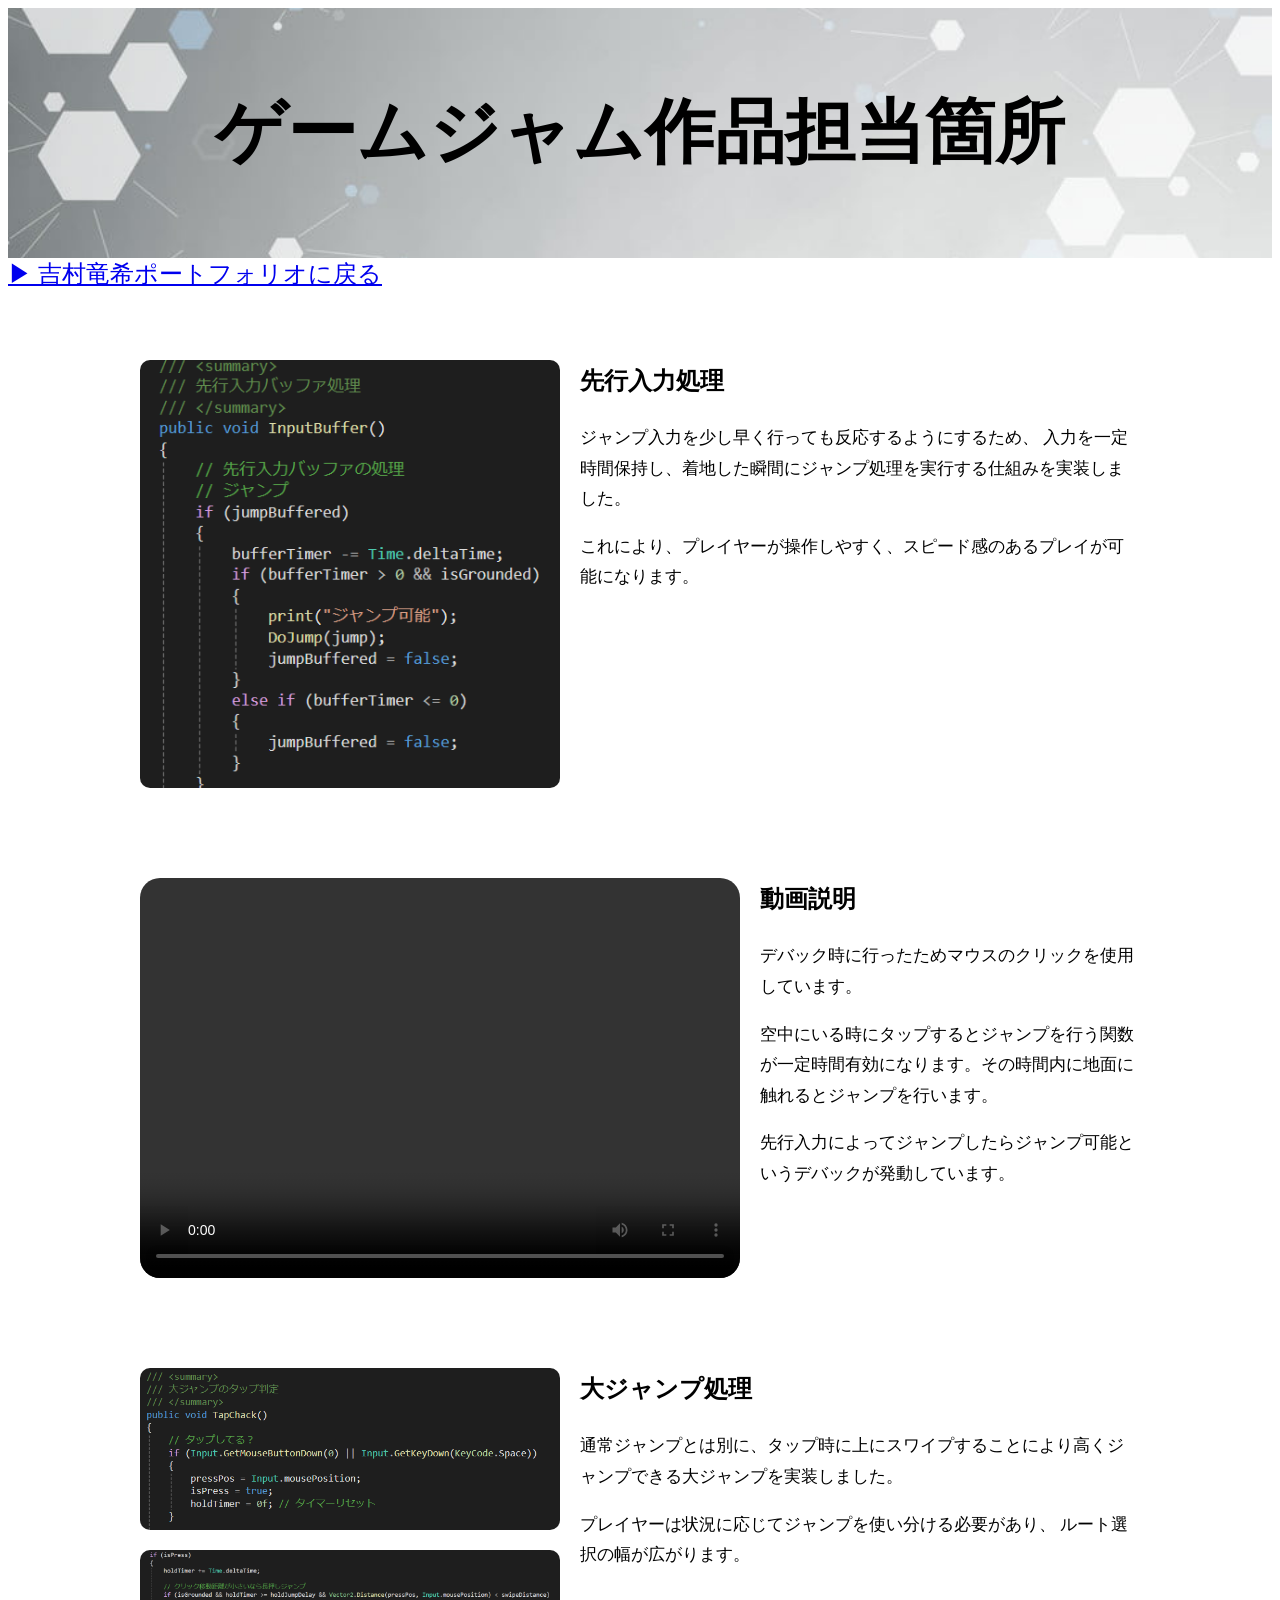
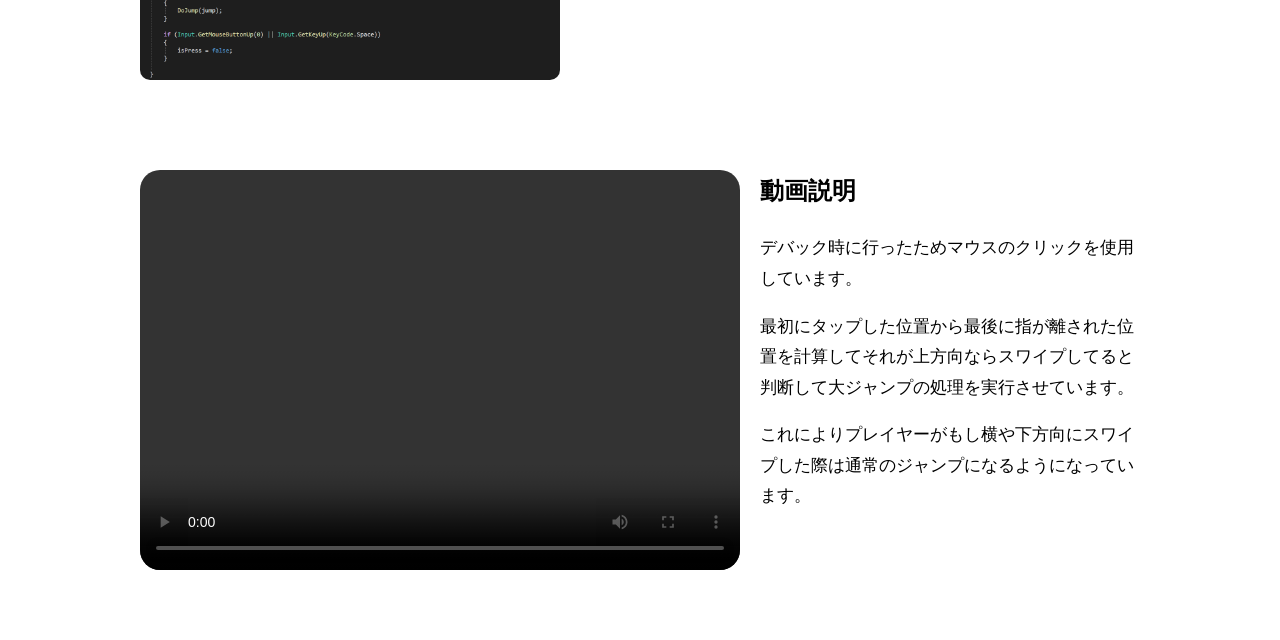
<file: GameJam.html>
<!DOCTYPE html>
<html lang="en">

<head>
    <meta charset="UTF-8">
    <meta name="viewport" content="width=device-width, initial-scale=1.0">
    <title>ゲームジャム作品担当箇所</title>
    <link rel="stylesheet" href="css/style.css">
</head>

<body>
    <header style="
        background-image: url('img/背景.jpg');
        background-size: cover;
        background-position: center;
        height: 250px;

        display: flex;
        justify-content: center;
        align-items: center;
    ">

        <h1 style="
        color: rgb(0, 0, 0);
        margin: 0;
        font-size: clamp(40px, 8vw, 70px);
        font-weight: bold;
    ">
            ゲームジャム作品担当箇所
        </h1>
    </header>
    <a href="index.html" class="work-detail-link" style="font-size: 24px;">
        ▶ 吉村竜希ポートフォリオに戻る
    </a>
    <!-- 処理①：先行入力処理 -->
    <section class="script-block">
        <img src="img/先行入力処理.png" alt="先行入力処理" class="scripts-img">

        <div class="script-text">
            <h2>先行入力処理</h2>
            <p>
                ジャンプ入力を少し早く行っても反応するようにするため、
                入力を一定時間保持し、着地した瞬間にジャンプ処理を実行する仕組みを実装しました。
            </p>
            <p>
                これにより、プレイヤーが操作しやすく、スピード感のあるプレイが可能になります。
            </p>
        </div>
    </section>

    <section class="script-block">
        <video class="work-video" controls style="display: block; margin: -30 auto;">
            <source src="video/先行入力動画.mp4" type="video/mp4">
        </video>
        <div class="script-text">
            <h2>動画説明</h2>
            <p>
                デバック時に行ったためマウスのクリックを使用しています。
            </p>
            <p>
                空中にいる時にタップするとジャンプを行う関数が一定時間有効になります。その時間内に地面に触れるとジャンプを行います。
            </p>
            <p>
                先行入力によってジャンプしたらジャンプ可能というデバックが発動しています。
            </p>
        </div>
    </section>


    <!-- 処理②：大ジャンプ処理 -->
    <section class="script-block">
        <div class="script-images">
            <img src="img/大ジャンプ上.png" alt="大ジャンプ処理" class="scripts-img large">
            <img src="img/大ジャンプ下.png" alt="大ジャンプ処理" class="scripts-img large">
        </div>
        <div class="script-text">
            <h2>大ジャンプ処理</h2>
            <p>
                通常ジャンプとは別に、タップ時に上にスワイプすることにより高くジャンプできる大ジャンプを実装しました。
            </p>
            <p>
                プレイヤーは状況に応じてジャンプを使い分ける必要があり、
                ルート選択の幅が広がります。
            </p>
        </div>
    </section>

    <section class="script-block">
        <video class="work-video" controls style="display: block; margin: -30 auto;">
            <source src="video/大ジャンプ動画.mp4" type="video/mp4">
        </video>
        <div class="script-text">
            <h2>動画説明</h2>
            <p>
                デバック時に行ったためマウスのクリックを使用しています。
            </p>
            <p>
                最初にタップした位置から最後に指が離された位置を計算してそれが上方向ならスワイプしてると判断して大ジャンプの処理を実行させています。
            </p>
            <p>
                これによりプレイヤーがもし横や下方向にスワイプした際は通常のジャンプになるようになっています。
            </p>
        </div>
    </section>

</body>

</html>
</file>
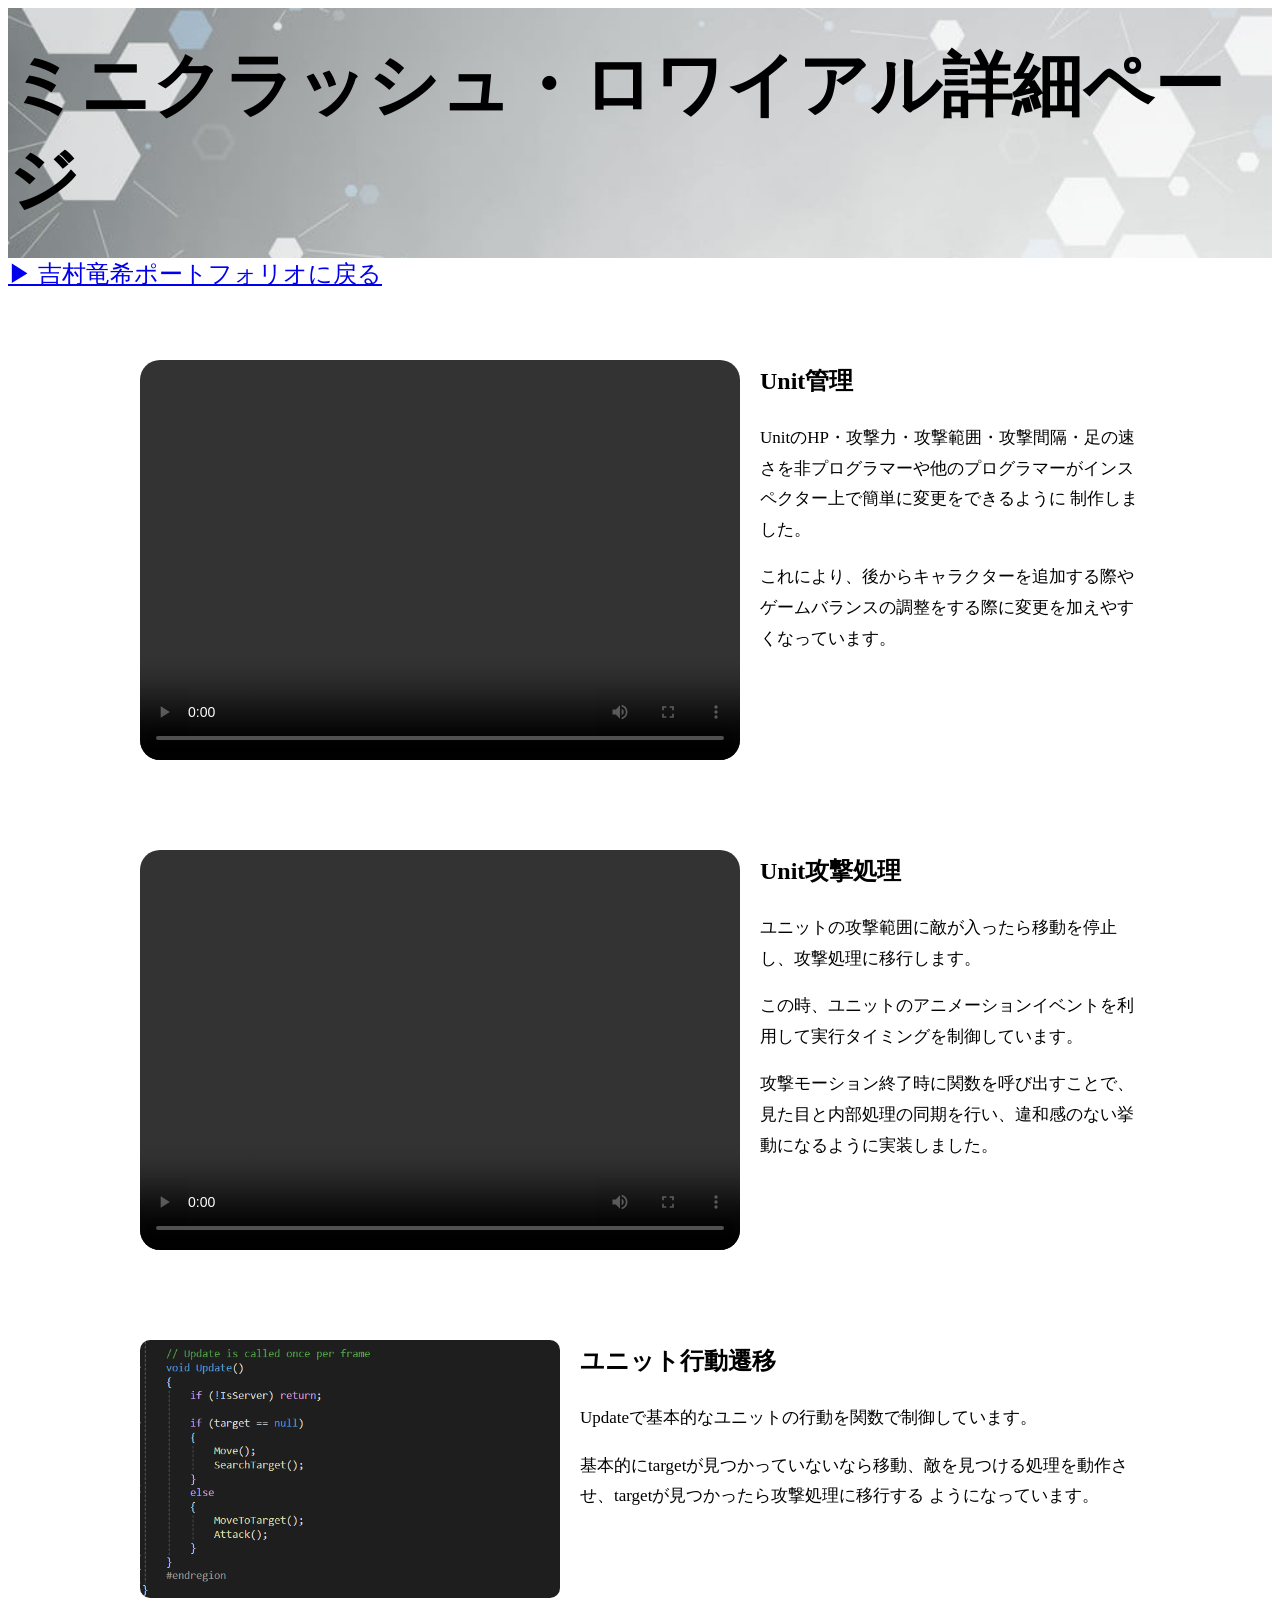
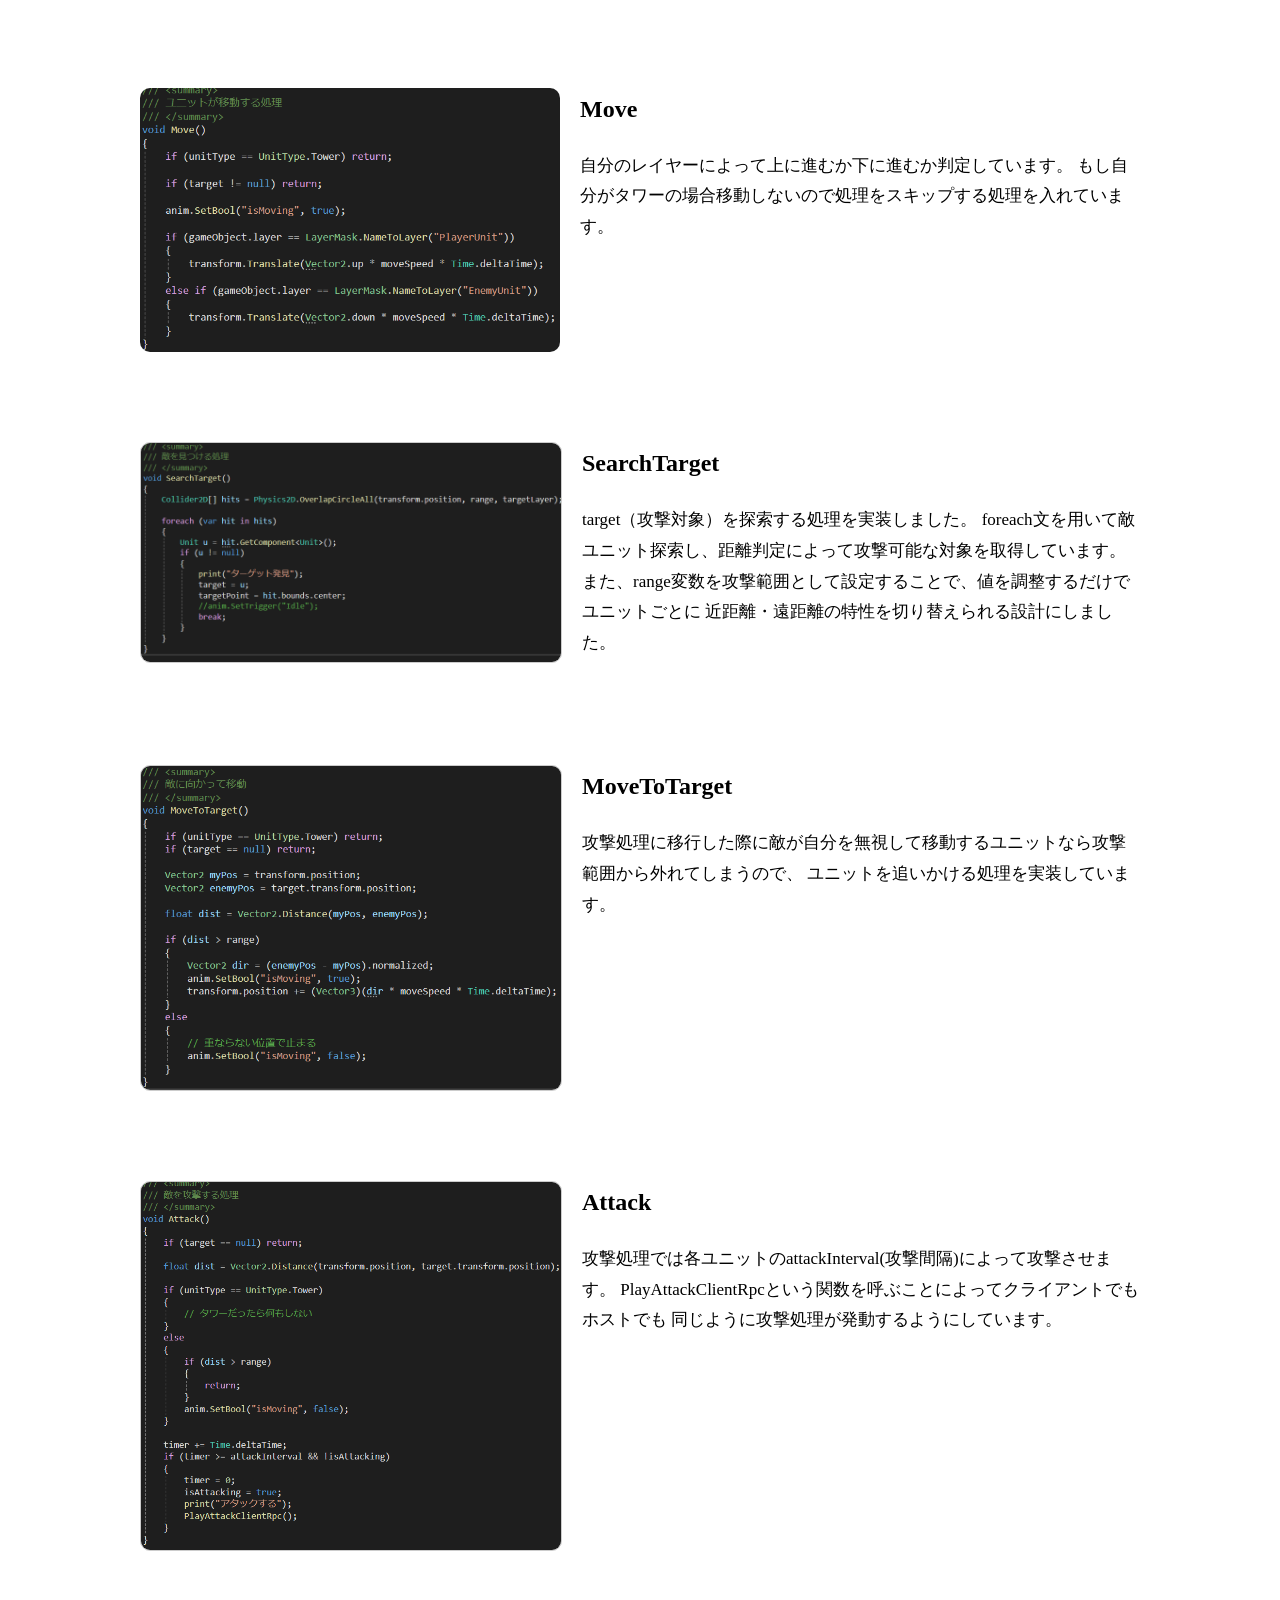
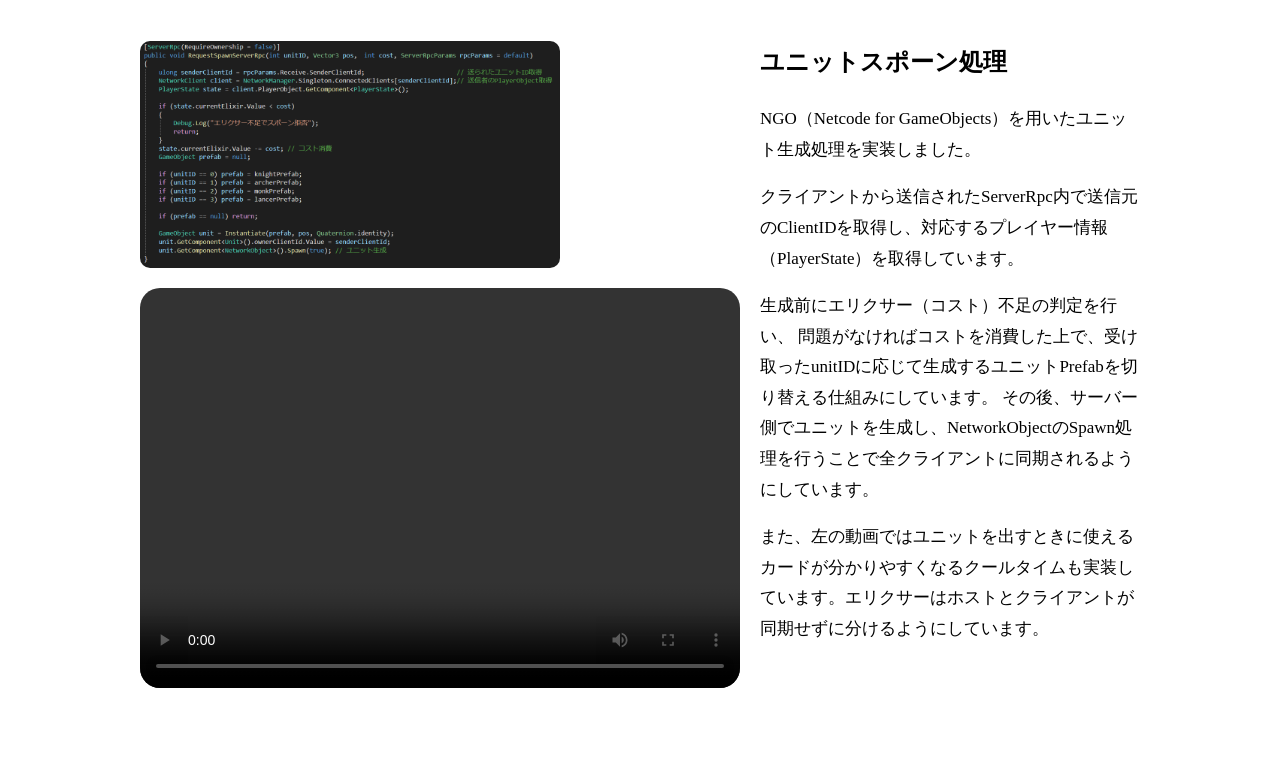
<file: MiniClashRoyale.html>
<!DOCTYPE html>
<html lang="en">

<head>
    <meta charset="UTF-8">
    <meta name="viewport" content="width=device-width, initial-scale=1.0">
    <title>ミニクラッシュ・ロワイアル詳細ページ</title>
    <link rel="stylesheet" href="css/style.css">
</head>

<body>
    <header style="
        background-image: url('img/背景.jpg');
        background-size: cover;
        background-position: center;
        height: 250px;

        display: flex;
        justify-content: center;
        align-items: center;
    ">

        <h1 style="
        color: rgb(0, 0, 0);
        margin: 0;
        font-size: clamp(40px, 8vw, 70px);
        font-weight: bold;
    ">
            ミニクラッシュ・ロワイアル詳細ページ
        </h1>
    </header>
    <a href="index.html" class="work-detail-link" style="font-size: 24px;">
        ▶ 吉村竜希ポートフォリオに戻る
    </a>
    <!-- 処理①：Unit処理 -->
    <section class="script-block">
        <video class="work-video" controls style="display: block; margin: -30 auto;">
            <source src="video/Unit処理.mp4" type="video/mp4">
        </video>

        <div class="script-text">
            <h2>Unit管理</h2>
            <p>
                UnitのHP・攻撃力・攻撃範囲・攻撃間隔・足の速さを非プログラマーや他のプログラマーがインスペクター上で簡単に変更をできるように
                制作しました。
            </p>
            <p>
                これにより、後からキャラクターを追加する際やゲームバランスの調整をする際に変更を加えやすくなっています。
            </p>
        </div>
    </section>

    <section class="script-block">
        <video class="work-video" controls style="display: block; margin: -30 auto;">
            <source src="video/Unit攻撃.mp4" type="video/mp4">
        </video>

        <div class="script-text">
            <h2>Unit攻撃処理</h2>
            <p>
                ユニットの攻撃範囲に敵が入ったら移動を停止し、攻撃処理に移行します。
            </p>
            <p>
                この時、ユニットのアニメーションイベントを利用して実行タイミングを制御しています。
            </p>
            <p>
                攻撃モーション終了時に関数を呼び出すことで、見た目と内部処理の同期を行い、違和感のない挙動になるように実装しました。
            </p>
        </div>
    </section>


    <!-- 処理②：ユニット行動遷移 -->
    <section class="script-block">
        <div class="script-images">
            <img src="img/Update.png" alt="大ジャンプ処理" class="scripts-img large">
        </div>
        <div class="script-text">
            <h2>ユニット行動遷移</h2>
            <p>
                Updateで基本的なユニットの行動を関数で制御しています。
            <p>
                基本的にtargetが見つかっていないなら移動、敵を見つける処理を動作させ、targetが見つかったら攻撃処理に移行する
                ようになっています。
            </p>
        </div>
    </section>

    

    <section class="script-block">

        <div class="script-images">
            <img src="img/Move.png" class="scripts-img large">
        </div>
        <div class="script-text">
            <h2>Move</h2>
            <p>
                自分のレイヤーによって上に進むか下に進むか判定しています。
                もし自分がタワーの場合移動しないので処理をスキップする処理を入れています。
            </p>
        </div>
    </section>

    <section class="script-block">
        <div class="script-images">
            <img src="img/SerachTarget.png" class="scripts-img1">
        </div>
        <div class="script-text">
            <h2>SearchTarget</h2>
            <p>
                target（攻撃対象）を探索する処理を実装しました。
                foreach文を用いて敵ユニット探索し、距離判定によって攻撃可能な対象を取得しています。
                また、range変数を攻撃範囲として設定することで、値を調整するだけでユニットごとに
                近距離・遠距離の特性を切り替えられる設計にしました。
            </p>
        </div>
    </section>

    <section class="script-block">
        <div class="script-images">
            <img src="img/MoveToTarget.png" class="scripts-img1">
        </div>
        <div class="script-text">
            <h2>MoveToTarget</h2>
            <p>
                攻撃処理に移行した際に敵が自分を無視して移動するユニットなら攻撃範囲から外れてしまうので、
                ユニットを追いかける処理を実装しています。
            </p>
        </div>
    </section>

    <section class="script-block">
        <div class="script-images">
            <img src="img/Attack.png" class="scripts-img1">
        </div>
        <div class="script-text">
            <h2>Attack</h2>
            <p>
                攻撃処理では各ユニットのattackInterval(攻撃間隔)によって攻撃させます。
                PlayAttackClientRpcという関数を呼ぶことによってクライアントでもホストでも
                同じように攻撃処理が発動するようにしています。
            </p>
        </div>

    </section>




    <section class="script-block">
        <div class="script-images">
            <img src="img/Spawn.png" alt="大ジャンプ処理" class="scripts-img large">

            <video class="work-video" controls style="display: block; margin: -30 auto;">
                <source src="video/エリクサーとスポーン.mp4" type="video/mp4">
            </video>
        </div>
        <div class="script-text">
            <h2>ユニットスポーン処理</h2>
            <p>
                NGO（Netcode for GameObjects）を用いたユニット生成処理を実装しました。
            </p>
            <p>
                クライアントから送信されたServerRpc内で送信元のClientIDを取得し、対応するプレイヤー情報（PlayerState）を取得しています。
            </p>
            <p>
                生成前にエリクサー（コスト）不足の判定を行い、
                問題がなければコストを消費した上で、受け取ったunitIDに応じて生成するユニットPrefabを切り替える仕組みにしています。
                その後、サーバー側でユニットを生成し、NetworkObjectのSpawn処理を行うことで全クライアントに同期されるようにしています。
            </p>
            <p>
                また、左の動画ではユニットを出すときに使えるカードが分かりやすくなるクールタイムも実装しています。エリクサーはホストとクライアントが
                同期せずに分けるようにしています。
            </p>
        </div>
    </section>

</body>

</html>
</file>
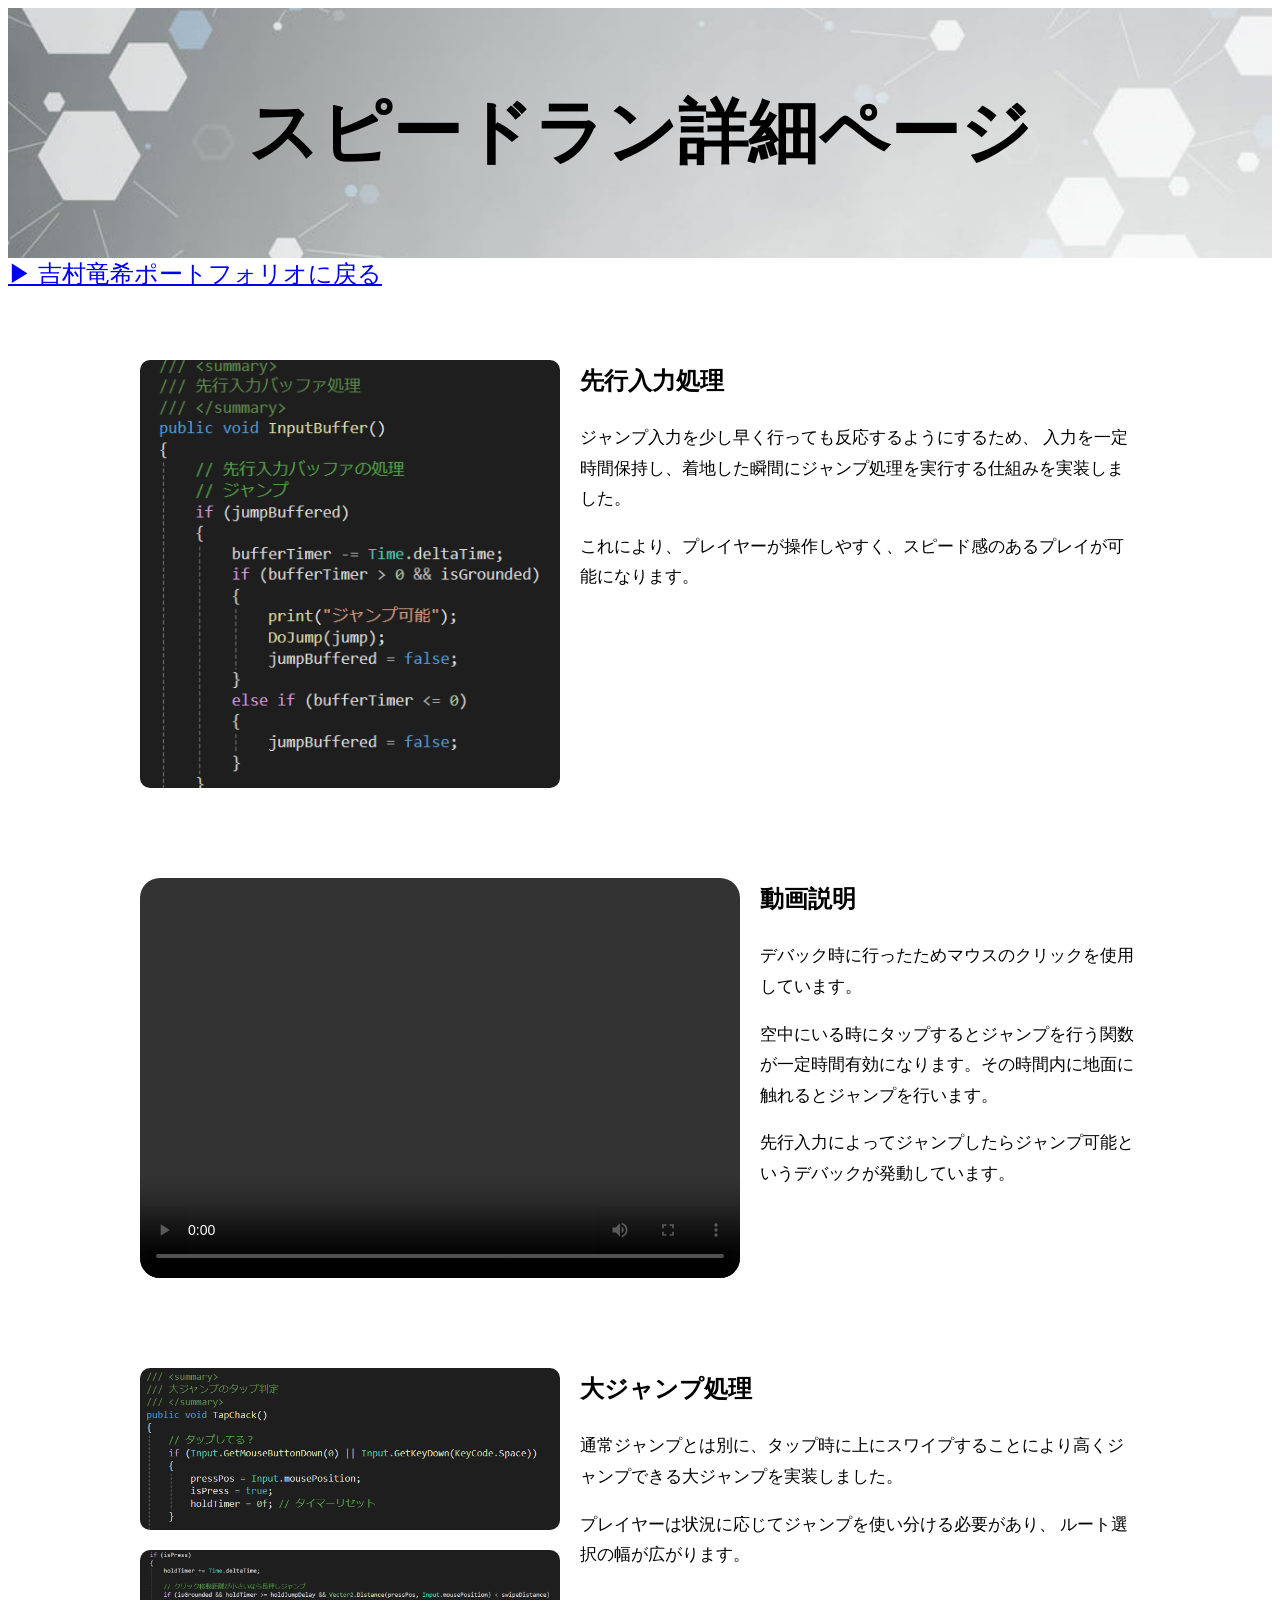
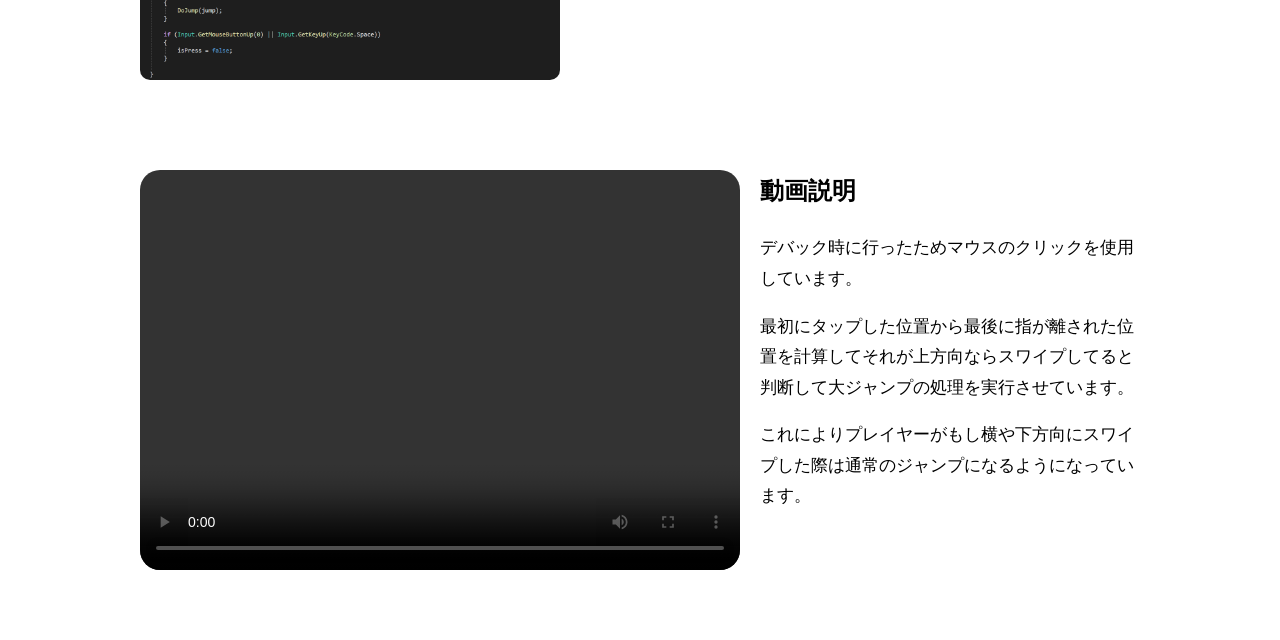
<file: speedRun.html>
<!DOCTYPE html>
<html lang="en">

<head>
    <meta charset="UTF-8">
    <meta name="viewport" content="width=device-width, initial-scale=1.0">
    <title>スピードラン詳細ページ</title>
    <link rel="stylesheet" href="css/style.css">
</head>

<body>
    <header style="
        background-image: url('img/背景.jpg');
        background-size: cover;
        background-position: center;
        height: 250px;

        display: flex;
        justify-content: center;
        align-items: center;
    ">

        <h1 style="
        color: rgb(0, 0, 0);
        margin: 0;
        font-size: clamp(40px, 8vw, 70px);
        font-weight: bold;
    ">
            スピードラン詳細ページ
        </h1>
    </header>
    <a href="index.html" class="work-detail-link" style="font-size: 24px;">
        ▶ 吉村竜希ポートフォリオに戻る
    </a>
    <!-- 処理①：先行入力処理 -->
    <section class="script-block">
        <img src="img/先行入力処理.png" alt="先行入力処理" class="scripts-img">

        <div class="script-text">
            <h2>先行入力処理</h2>
            <p>
                ジャンプ入力を少し早く行っても反応するようにするため、
                入力を一定時間保持し、着地した瞬間にジャンプ処理を実行する仕組みを実装しました。
            </p>
            <p>
                これにより、プレイヤーが操作しやすく、スピード感のあるプレイが可能になります。
            </p>
        </div>
    </section>

    <section class="script-block">
        <video class="work-video" controls style="display: block; margin: -30 auto;">
            <source src="video/先行入力動画.mp4" type="video/mp4">
        </video>
        <div class="script-text">
            <h2>動画説明</h2>
            <p>
                デバック時に行ったためマウスのクリックを使用しています。
            </p>
            <p>
                空中にいる時にタップするとジャンプを行う関数が一定時間有効になります。その時間内に地面に触れるとジャンプを行います。
            </p>
            <p>
                先行入力によってジャンプしたらジャンプ可能というデバックが発動しています。
            </p>
        </div>
    </section>


    <!-- 処理②：大ジャンプ処理 -->
    <section class="script-block">
        <div class="script-images">
            <img src="img/大ジャンプ上.png" alt="大ジャンプ処理" class="scripts-img large">
            <img src="img/大ジャンプ下.png" alt="大ジャンプ処理" class="scripts-img large">
        </div>
        <div class="script-text">
            <h2>大ジャンプ処理</h2>
            <p>
                通常ジャンプとは別に、タップ時に上にスワイプすることにより高くジャンプできる大ジャンプを実装しました。
            </p>
            <p>
                プレイヤーは状況に応じてジャンプを使い分ける必要があり、
                ルート選択の幅が広がります。
            </p>
        </div>
    </section>

    <section class="script-block">
        <video class="work-video" controls style="display: block; margin: -30 auto;">
            <source src="video/大ジャンプ動画.mp4" type="video/mp4">
        </video>
        <div class="script-text">
            <h2>動画説明</h2>
            <p>
                デバック時に行ったためマウスのクリックを使用しています。
            </p>
            <p>
                最初にタップした位置から最後に指が離された位置を計算してそれが上方向ならスワイプしてると判断して大ジャンプの処理を実行させています。
            </p>
            <p>
                これによりプレイヤーがもし横や下方向にスワイプした際は通常のジャンプになるようになっています。
            </p>
        </div>
    </section>

</body>

</html>
</file>
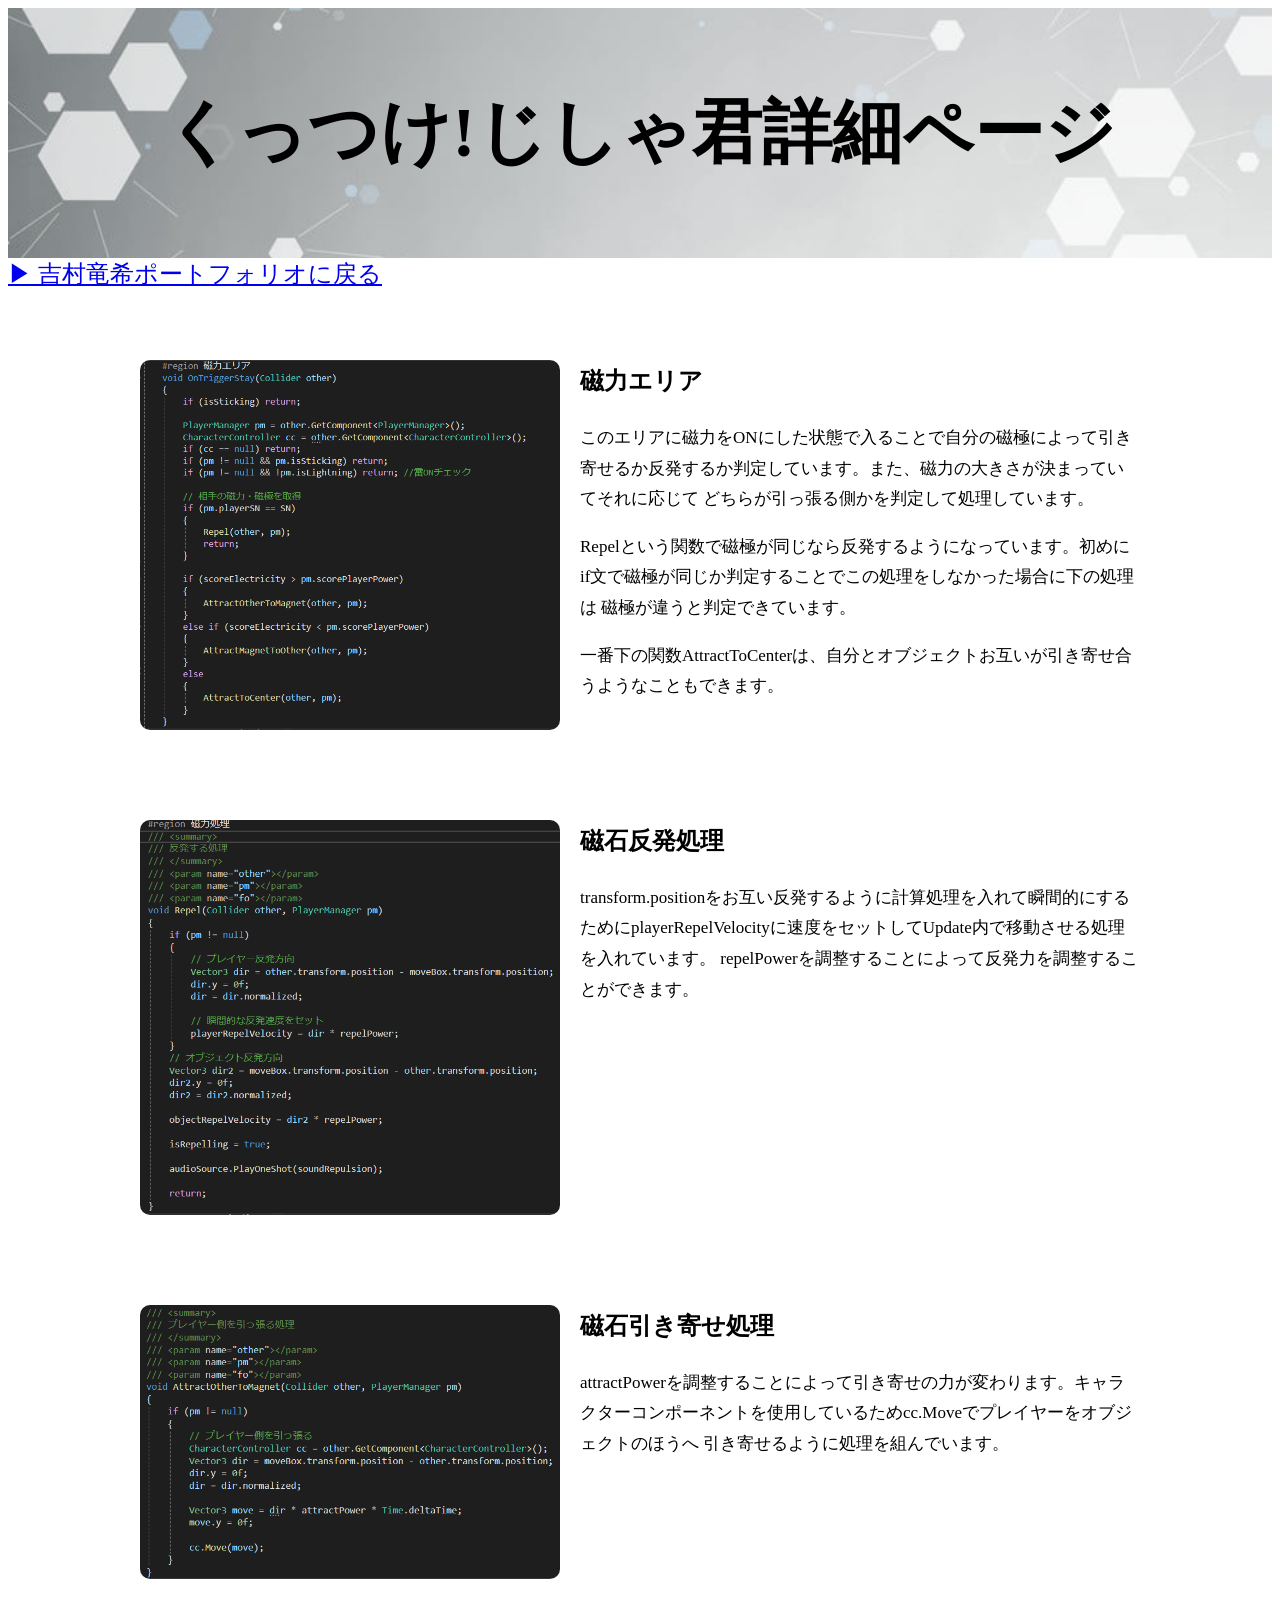
<file: work1.html>
<!DOCTYPE html>
<html lang="en">

<head>
    <meta charset="UTF-8">
    <meta name="viewport" content="width=device-width, initial-scale=1.0">
    <title>Document</title>
    <link rel="stylesheet" href="css/style.css">
</head>

<body>
    <header style="
        background-image: url('img/背景.jpg');
        background-size: cover;
        background-position: center;
        height: 250px;

        display: flex;
        justify-content: center;
        align-items: center;
    ">

        <h1 style="
        color: rgb(0, 0, 0);
        margin: 0;
        font-size: clamp(40px, 8vw, 70px);
        font-weight: bold;
    ">
            くっつけ!じしゃ君詳細ページ
        </h1>
    </header>
    <a href="index.html" class="work-detail-link" style="font-size: 24px;">
        ▶ 吉村竜希ポートフォリオに戻る
    </a>

    <!-- 処理①：磁力エリア処理 -->
    <section class="script-block">
        <img src="img/磁力エリア.png" alt="先行入力処理" class="scripts-img">

        <div class="script-text">
            <h2>磁力エリア</h2>
            <p>
                このエリアに磁力をONにした状態で入ることで自分の磁極によって引き寄せるか反発するか判定しています。また、磁力の大きさが決まっていてそれに応じて
                どちらが引っ張る側かを判定して処理しています。
            </p>
            <p>
                Repelという関数で磁極が同じなら反発するようになっています。初めにif文で磁極が同じか判定することでこの処理をしなかった場合に下の処理は
                磁極が違うと判定できています。
            </p>
            <p>
                一番下の関数AttractToCenterは、自分とオブジェクトお互いが引き寄せ合うようなこともできます。
            </p>
        </div>
    </section>

    <!-- 処理②：反発処理 -->
    <section class="script-block">
        <img src="img/反発スクリプト.png" alt="先行入力処理" class="scripts-img">

        <div class="script-text">
            <h2>磁石反発処理</h2>
            <p>
                transform.positionをお互い反発するように計算処理を入れて瞬間的にするためにplayerRepelVelocityに速度をセットしてUpdate内で移動させる処理を入れています。
                repelPowerを調整することによって反発力を調整することができます。
            </p>

        </div>
    </section>

    <!-- 処理③：プレイヤー側に引っ張る処理 -->
    <section class="script-block">
        <img src="img/プレイヤー側を引っ張る処理.png" alt="先行入力処理" class="scripts-img">

        <div class="script-text">
            <h2>磁石引き寄せ処理</h2>
            <p>
                attractPowerを調整することによって引き寄せの力が変わります。キャラクターコンポーネントを使用しているためcc.Moveでプレイヤーをオブジェクトのほうへ
                引き寄せるように処理を組んでいます。
            </p>


        </div>
    </section>

</body>

</html>
</file>
<file: css/style.css>
.section-title {
    color: #000;
    margin: 0;
    font-size: clamp(20px, 4vw, 40px);
    font-weight: bold;
}

.section-headerkai {
    background-image: url('../img/背景.jpg');
    background-size: cover;
    background-position: center;
    height: 100px;

    display: flex;
    justify-content: center;
    align-items: center;
}

.section-header {
    background-image: url('../img/背景水色.png');
    background-size: cover;
    background-position: center;
    height: 100px;

    display: flex;
    justify-content: center;
    align-items: center;
}

.profile {
    display: flex;
    align-items: center;     /* 縦中央揃え */
    gap: 30px;               /* 画像と文字の間隔 */
    max-width: 900px;
    margin: 40px auto 40px 120px;       /* 中央寄せ */
    padding: 20px;
}

.profile-img {
    width: 300px;
    max-width: 100%;
    height: auto;
    border-radius: 10px;     /* 角を少し丸く */
}

.profile-text {
    margin-left: clamp(40px, 8vw, 120px);
    font-size: 18px;
    line-height: 1.8;
}

.profile-table {
    margin-top: 30px;
    border-collapse: collapse;
    width: 100%;
    max-width: 900px;        /* ← 横幅を大きく */
    font-size: 20px;         /* ← 文字を大きく */
}

.profile-table th,
.profile-table td {
    white-space: nowrap;   /* ← 勝手に改行しない */
    line-height: 1.8;
    border: 2px solid #cfd8e3;  /* ← 枠線も少し太く */
    padding: 22px 32px;         /* ← 余白をかなり広げる */
}

.profile-table th {
    background-color: #eaf4ff;
    width: 25%;
    font-weight: 700;
}

.profile-table td {
    background-color: #ffffff;
}

@media (max-width: 768px) {

    /* プロフィール（画像＋文字） */
    .profile {
        flex-direction: column;
        align-items: center;
        margin: 20px auto;
        padding: 10px;
    }

    /* 作品（動画＋説明） */
    .work {
        flex-direction: column;
        align-items: center;
        margin: 20px auto;
        padding: 10px;
    }

    /* テキスト部分を中央寄せ */
    .profile-text,
    .work-text {
        margin-left: 0;
        width: 100%;
        font-size: 16px;
    }

    /* 動画・画像を100%表示 */
    .work-video,
    .profile-img {
        width: 100%;
        max-width: 100%;
    }

    /* 動画エリアも縦 */
    .work-video-area {
        align-items: center;
        width: 100%;
    }
}

@media (max-width: 768px) {
    main > div {
        width: 100% !important;
        margin-left: 0 !important;
        padding: 10px;
    }
}

@media (max-width: 768px) {

    .profile-img,
    .scripts-img,
    .work-video {
        width: 100%;
        max-width: 100%;
    }

    .work-video-area {
        width: 100%;
    }
}


@media (max-width: 768px) {

    .section-header,
    .section-headerkai {
        height: 70px;
        padding: 10px;
    }

    .section-title {
        font-size: clamp(18px, 5vw, 26px);
        text-align: center;
    }
}

@media (max-width: 768px) {

    .profile-table,
    .work-table {
        display: block;
        overflow-x: auto;
        white-space: nowrap;
    }
}

@media (max-width: 768px) {

    .script-block {
        margin: 20px auto;
        padding: 10px;
    }

    .script-text {
        font-size: 16px;
    }
}



.work-video {
    width: 100%;
    max-width: 600px; 
    border-radius: 12px;
}

.work-video-area {
    display: flex;
    flex-direction: column;   /* ← 縦並びにする（超重要） */
    align-items: flex-start;  /* ← 左寄せ */
}


/* 動画用だけ上揃え */
.profile-video {
    align-items: flex-start;
}
.profile-video h3 {
    margin-top: 0;
}
/* 動画用だけ上揃え */
.profile-video {
    align-items: flex-start;
}

/* 作品全体用 */
.work {
    display: flex;
    align-items: flex-start;   /* ← 動画と文字を上揃え */
    gap: 10px;                 /* 動画と文字の間隔 */
    max-width: 100%;
    margin: 40px auto 40px 80px;        
    padding: 20px;
}


.work-text {
     flex: 1;
    margin-left: 0; 
    font-size: 18px;
    line-height: 1.8;
}

/* 詳細ページ大きくする */
.work-detail-link {
    font-size: 24px; /* 好きなサイズに変更 */
}




.work-table {
    border-collapse: collapse;
    width: 100%;
    max-width: 550px;     /* ← 900 → 750 */
    margin: 20px 0;       /* ← 余白を少し減らす */
    font-size: 15px;      /* ← 18 → 16 */
}

/* 枠線 */
.work-table th,
.work-table td {
    border: 1.5px solid #000; /* ← 少し細く */
    padding: 6px 12px;        /* ← 余白を縮める */
}

/* 左の項目名 */
.work-table th {
    width: 30%;
    text-align: left;
    font-weight: 600;     /* ← boldより少し軽く */
    background-color: #fff;
}

/* 上の「内容」 */
.work-table .header {
    text-align: center;
    font-weight: 600;
}

/* 左上の空白セル */
.work-table .empty {
    background-color: #fff;
    border-right: 1.5px solid #000;
}

/* 右側内容 */
.work-table td {
    width: 70%;
}

/* speedRun用 */
.scripts-img {
    width: 600px;
    max-width: 100%;
    height: auto;
    border-radius: 10px;     /* 角を少し丸く */
}

/* 処理説明ブロック */
.script-block {
    display: flex;
    align-items: flex-start; /* 上揃え */
    gap: 20px;
    max-width: 1000px;
    margin: 50px auto;
    padding: 20px;
}

/* 大ジャンプ用 */
.script-block.large {
    max-width: 1200px; /* ← ここを広げる */
}

/* 画像 */
.scripts-img {
    width: 420px;
    max-width: 100%;
    border-radius: 10px;
}

/* 文章 */
.script-text {
    flex: 1;
    font-size: 17px;
    line-height: 1.8;
}

.script-text h2 {
    margin-top: 0;
    font-size: 24px;
}

.script-images {
    display: flex;
    flex-direction: column; 
    gap: 20px;
}

@media (max-width: 768px) {
    .script-block {
        flex-direction: column;
    }
      .script-block1 {
        flex-direction: column;
    }

    .scripts-img {
        width: 100%;
    }
}

@media (max-width: 768px) {

    /* 横スクロール完全防止 */
    html, body {
        overflow-x: hidden;
    }

    /* 作品全体（右ズレの主犯） */
    .work {
        margin: 20px auto;
        padding: 10px;
        width: 100%;
        box-sizing: border-box;
    }

    /* テキスト側 */
    .work-text {
        margin-left: 0;
        width: 100%;
        box-sizing: border-box;
    }

    /* テーブルがはみ出さないように */
    .work-table {
        width: 100%;
        max-width: 100%;
        box-sizing: border-box;
    }
}

.script-block1 {
    display: flex;
    flex-direction: column;
    gap: 30px;

    max-width: 1000px;   /* 横幅制限 */
    margin: 0 auto;      /* 中央配置 */
}

.script-item1 {
    display: flex;
    align-items: flex-start;
    gap: 20px;
}

.scripts-img1 {
    width: 420px;
    height: auto;
    border: 1px solid #ccc;
    
    max-width: 100%;
    border-radius: 10px;
}

.script-item1 p {
    flex: 1;
    line-height: 1.6;
     font-size: 17px;
}



/* モーダルウィンドウ用 */
.modalList-item {
  width: 300px;
  margin: 0 0 30px 0;
  padding: 0 8px;
}
.modalList-item .modal-contents {
  max-width: 700px;
}
.modalList-item a {
  display: block;
  position: relative;
  width: 100%;
  height: 100%;
  color: #333;
  background-color: #fff;
  box-shadow: 9px 8px 10px rgba(0, 0, 0, 0.2), 0 0 5px 0 #ffffff, -4px 0 5px 0 #ffffff, -4px -6px 15px #ffffff;
  transition: .4s ease;
}
.modalList-item a:hover {
  transform: scale(1.01);
  box-shadow: 15px 14px 17px rgba(0, 0, 0, 0.2), 0 0 8px 0 #ffffff, -7px 0 8px 0 #ffffff, -7px -10px 26px #ffffff;
  opacity: 0.7;
}
.modalList-item a:hover::after {
  transform: translateX(10px);
}
.modalList-item h3 {
  padding: 20px 10px 40px;
  font-size: 22px;
  font-weight: bold;
  line-height: 1.2;
}
.modalList-item h3 span {
  font-size: 14px;
}
.modalButton-img {
  position: relative;
}
.modalButton-img img {
  width: 100%;
  max-width: 100%;
  margin: 0 0 20px;
  vertical-align: top;
}
.modalInner-img {
  position: relative;
  margin: 0 0 20px;
}
.modalInner-img img {
  width: 100%;
  max-width: 100%;
  margin: 0 0 20px;
  vertical-align: top;
}
.modalInner-img + h3 {
  display: flex;
  -webkit-box-align: end;
  -webkit-align-items: flex-end;
  -ms-flex-align: end;
  align-items: flex-end;
  padding: 0 10px 20px 0;
}
.modalList-item .modal-contents {
    max-width: 700px;
}
.modal {
  display: none;
  z-index: 9999;
  position: fixed;
  top: -10px;
  right: 0;
  bottom: -10px;
  left: 0;
  overflow: hidden;
  overflow-y: auto;
  backface-visibility: hidden;
  background-color: rgba(0, 0, 0, 0.45);
}
.modal-container {
  display: table;
  width: 100%;
  height: 100%;
  padding: 10px 0;
}
.modal-inner {
  display: table-cell;
  padding: 2.7em 2em;
  vertical-align: middle;
}
.modal-contents {
  position: relative;
  max-width: 1300px;
  margin: 0 auto;
  padding: 30px;
  background-color: #fff;
  box-shadow: 0 1px 5px rgba(0, 0, 0, 0.2);
  text-justify: inter-ideograph;
}
.modal-button-wrap {
  position: absolute;
  top: 20px;
  right: 20px;
}
.modal-button {
  appearance: none;
  display: inline-block;
  position: relative;
  width: 24px;
  height: 24px;
  border: none;
  outline: none;
  background: transparent;
  line-height: 1;
  text-indent: -9999px;
  vertical-align: middle;
  cursor: pointer;
}
.modal-button::before {
  position: absolute;
  top: -25px;
  left: 57px;
  width: 30px;
  height: 30px;
  border: 5px solid #fff;
  border-radius: 50%;
  background-color: #fff;
  background-image: url(../img/閉じるボタン.png);
  background-position: center center;
  background-repeat: no-repeat;
  background-size: contain;
  content: '';
  cursor: pointer;
}

/* スクリプト用 */
.script-container {
    width: 100%;
    max-width: 800px;
    height: 300px;

    overflow-y: auto;
    overflow-x: auto;

    background-color: #282c34;
    color: #abb2bf;

    padding: 15px;

    border-radius: 8px;
    border: 1px solid #444;

    box-sizing: border-box;

    text-align: left;

    font-family: 'Consolas', 'Monaco', 'Courier New', monospace;
    line-height: 1.5;
}

@media (max-width: 768px) {

    .script-container {
        height: 220px;
        font-size: 13px;
        padding: 10px;
    }
}

.script-container pre{
    margin: 0;
    white-space: pre;
}

.work-video{
    width: 700px;
    height: 400px;
    border-radius: 20px;
}
</file>
